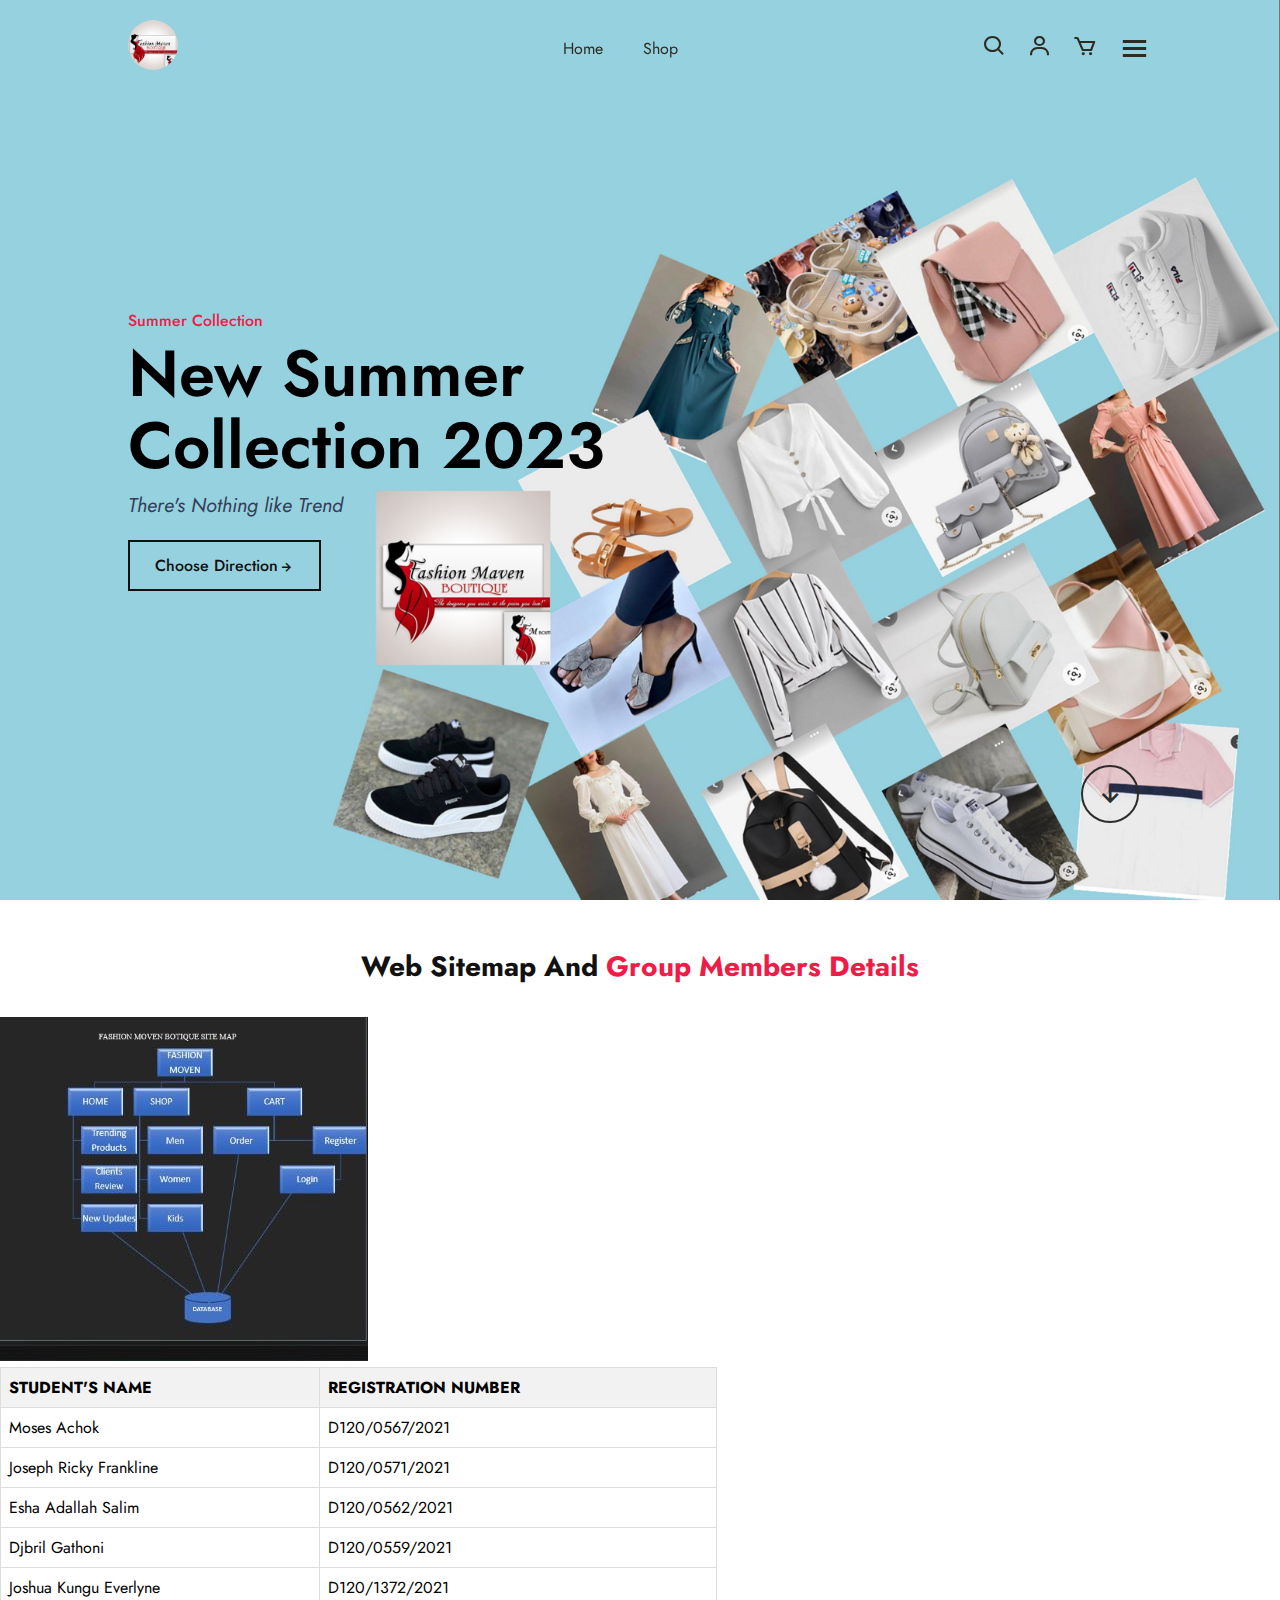
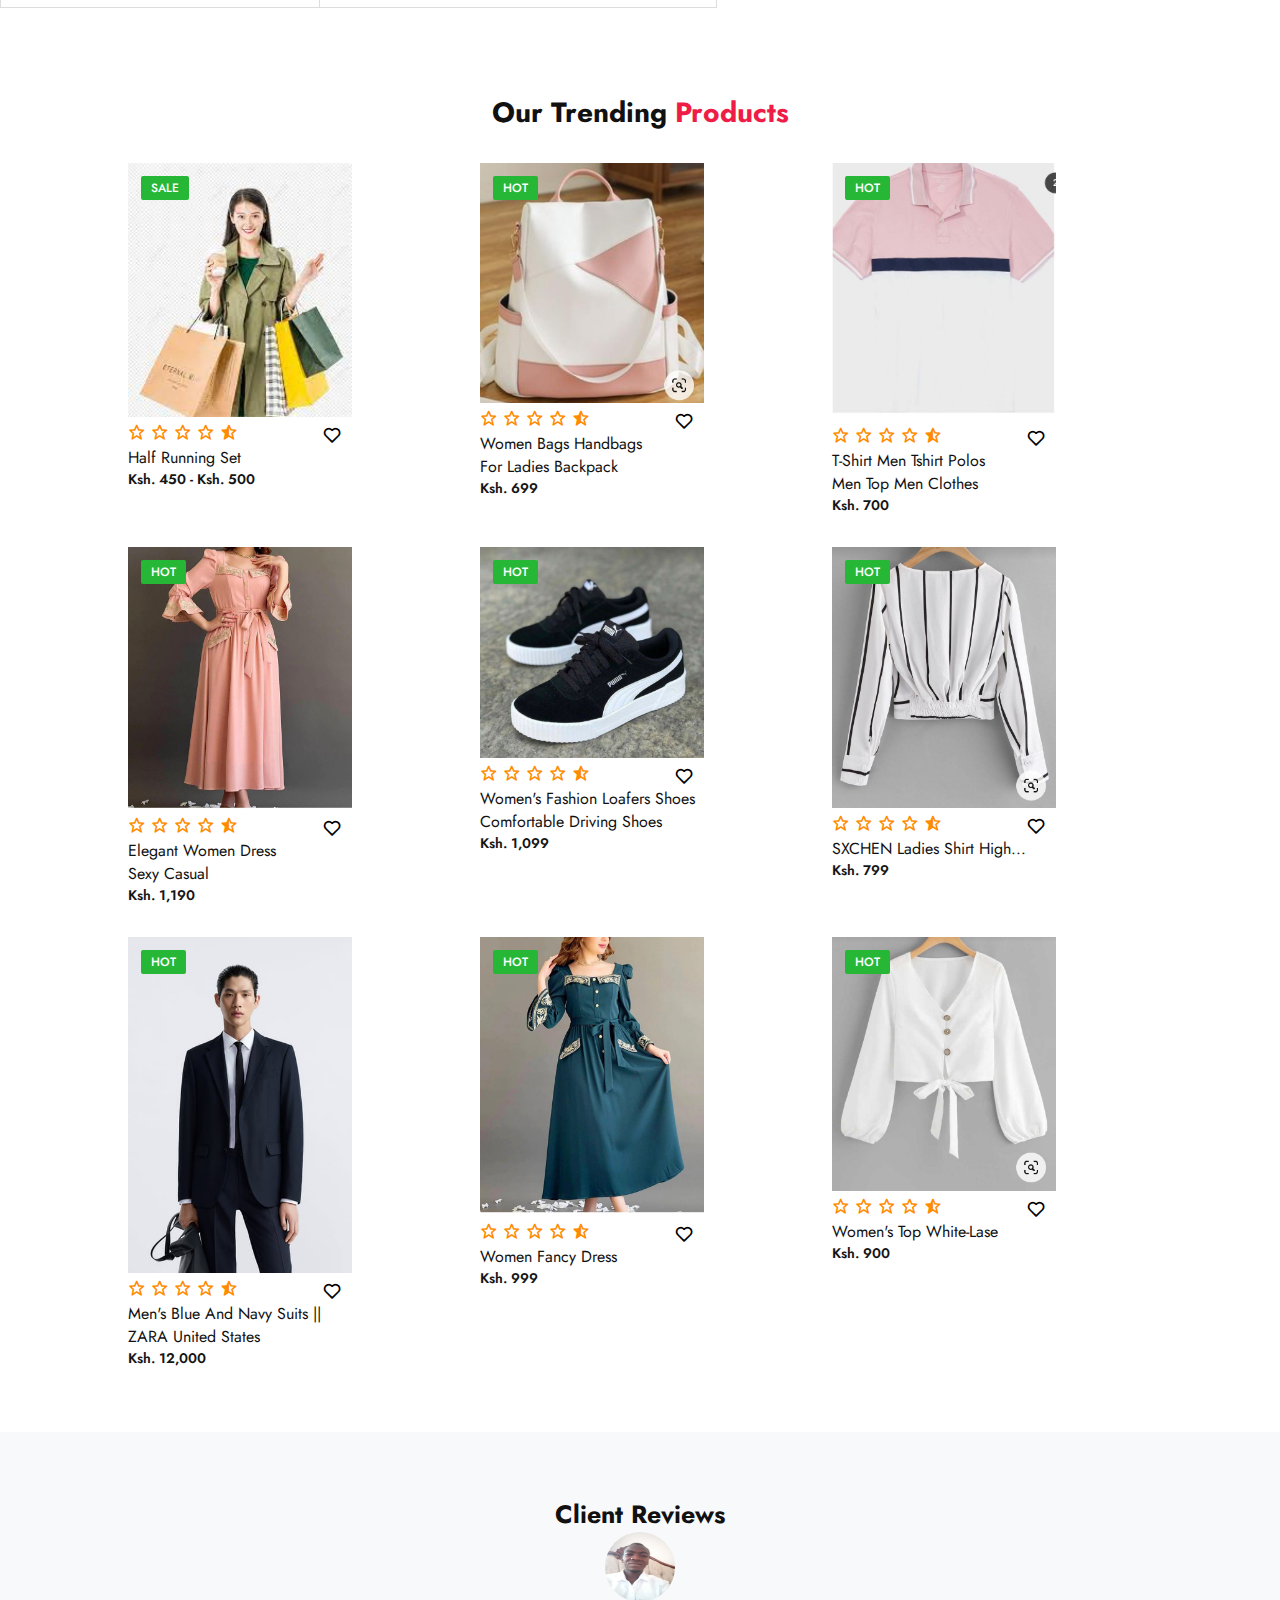
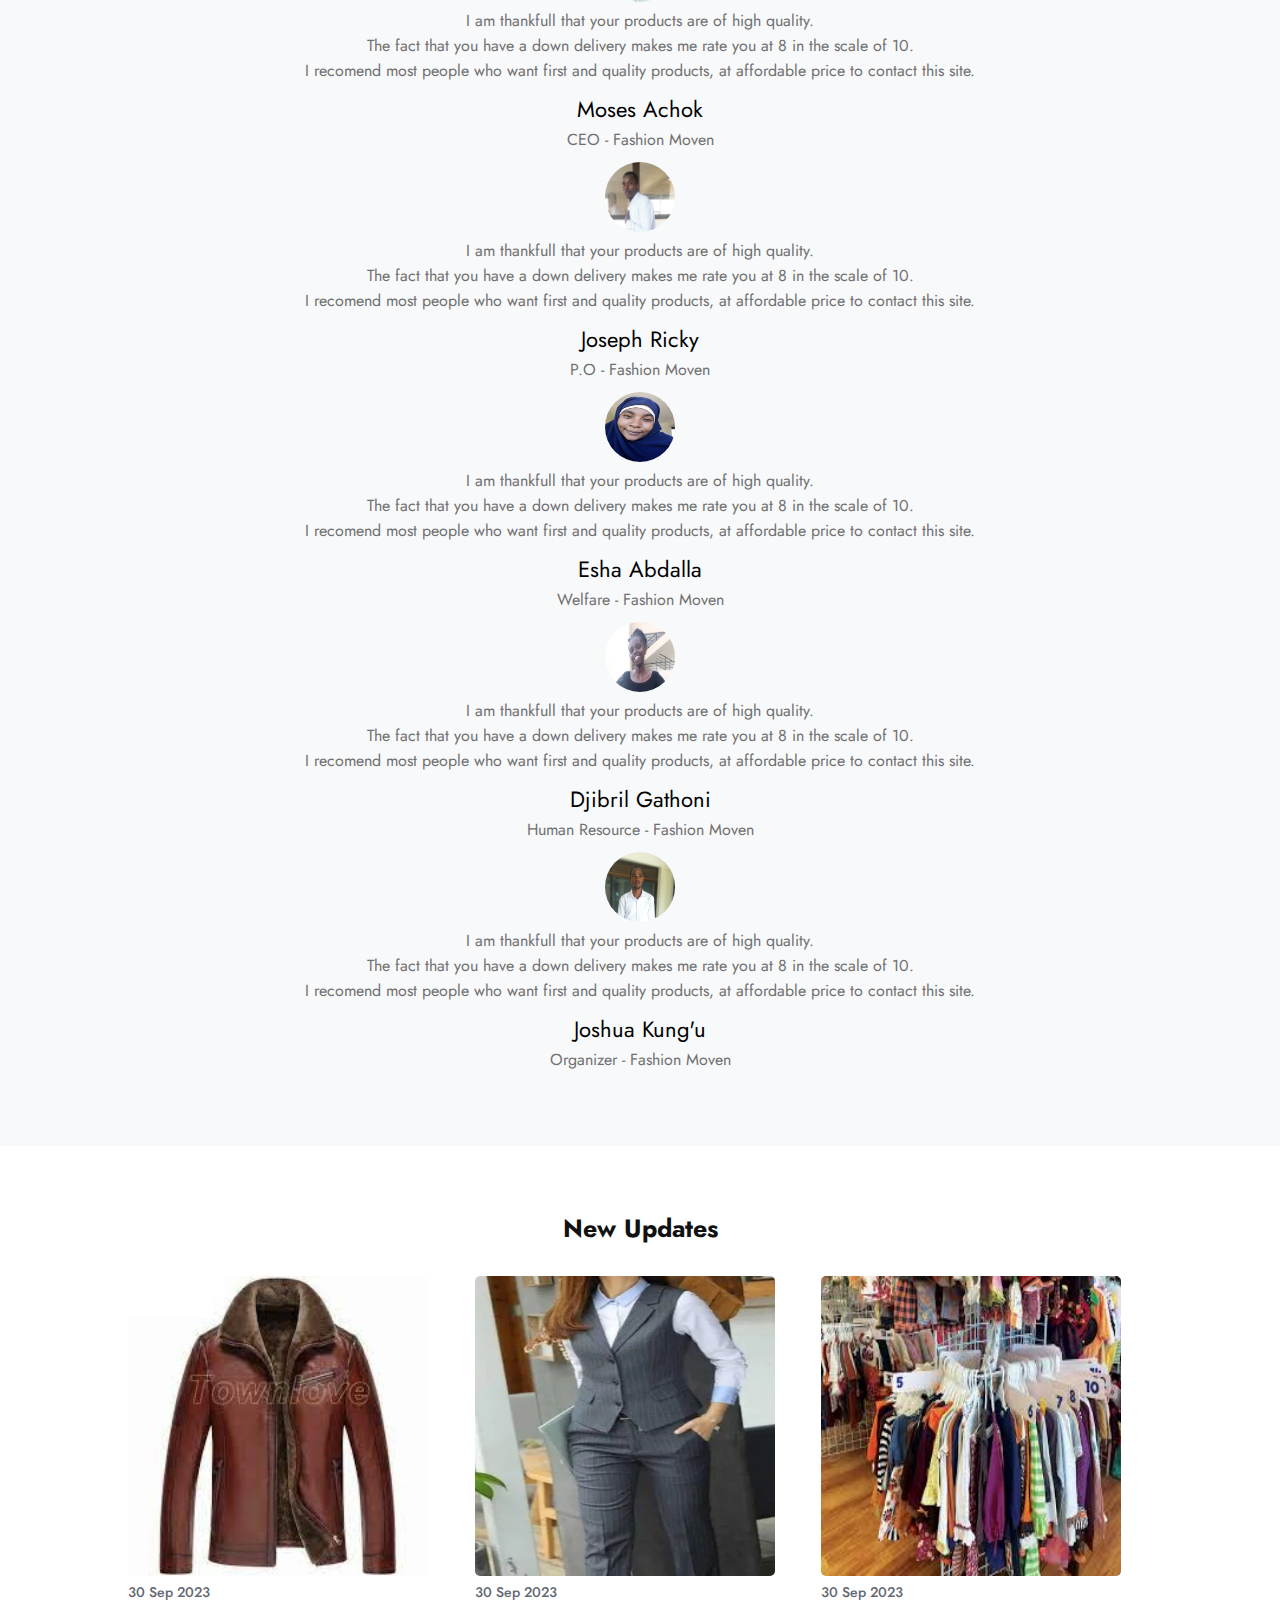
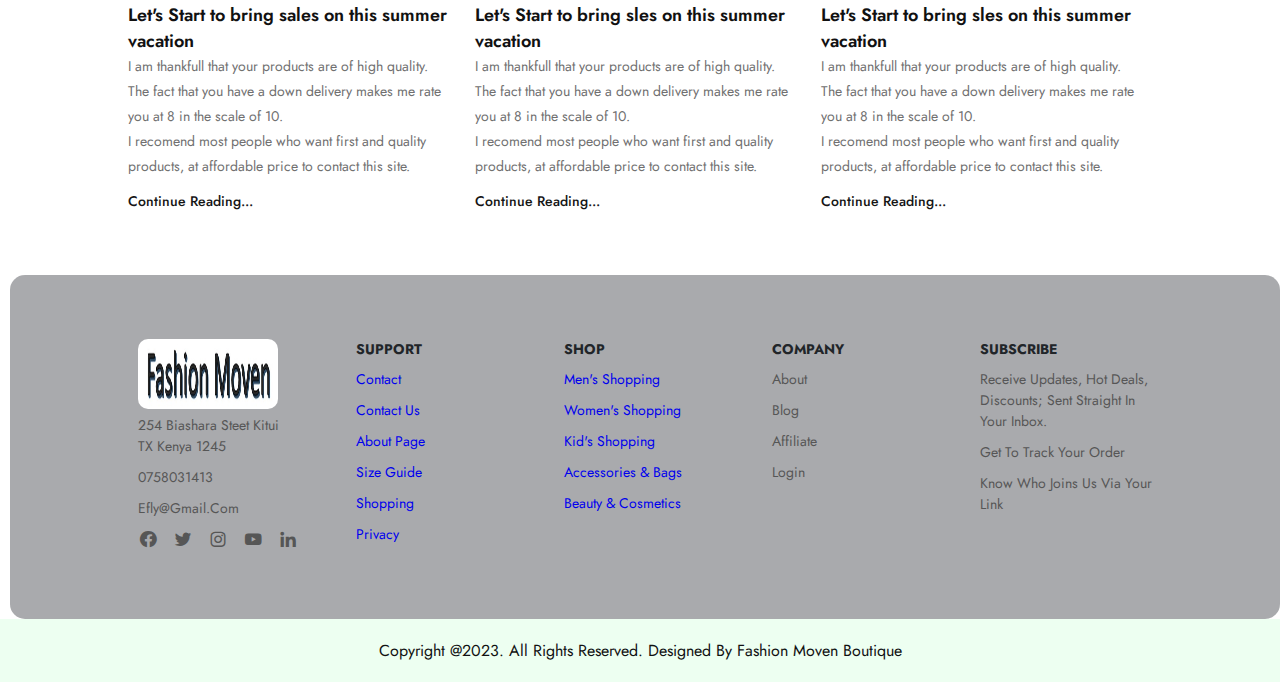
<file: index.html>
<!DOCTYPE html>
<html lang="en">
<head>
    <meta charset="UTF-8">
    <meta http-equiv="X-UA-Compatible" content="IE=edge">
    <meta name="viewport" content="width=device-width, initial-scale=1.0">
    <title>Fashion Moven</title>

    <!--CSS-link-->

    <link rel="stylesheet" href="all.css">

    <link rel="preconnect" href="https://fonts.googleapis.com">
<link rel="preconnect" href="https://fonts.gstatic.com" crossorigin>
<link href="https://fonts.googleapis.com/css2?family=Jost:wght@100;200;300;400;700&display=swap" rel="stylesheet">

<link rel="stylesheet" href="https://cdnjs.cloudflare.com/ajax/libs/font-awesome/6.4.2/css/all.min.css" 
integrity="sha512-z3gLpd7yknf1YoNbCzqRKc4qyor8gaKU1qmn+CShxbuBusANI9QpRohGBreCFkKxLhei6S9CQXFEbbKuqLg0DA==" crossorigin="anonymous" 
referrerpolicy="no-referrer" />

<link rel="stylesheet"
  href="https://unpkg.com/boxicons@latest/css/boxicons.min.css">

</head>
<body>
    
    <header>
        <a href="#" class="logo"><img src="logo/logo1.jpeg" alt="Fashion"</a>

        <ul class="navmenu">
            <li><a href="index.html">Home</a></li>
            <li><a href="shop.html">Shop</a></li>
        </ul>

        <div class="nav-icon">
            <a href="#"><i class='bx bx-search'></i></a>
            <a href="#"><i class='bx bx-user' ></i></a>
            <a href="#"><i class='bx bx-cart' ></i></a>
            
            <div class="bx bx-menu" id="menu-icon"></div>
        </div>

    </header>

    <section class="main-home">
        <div class="main-text">
            <h5>Summer Collection</h5>
            <h1>New Summer <br> Collection 2023</h1>
            <p>There's Nothing like Trend</p>

            <a href="shop.html" class="main-btn">Choose direction<i class='bx bx-right-arrow-alt' ></i></a>
        </div>

        <div class="down-arrow">
            <a href="#trending" class="down"><i class='bx bx-down-arrow-alt' ></i></a>
        </div>
    </section>

<!--Our details and sitemap-->
<br><br>

<div class="center-text">
    <h2> Web Sitemap and<span> Group Members Details</span></h2>
</div>


<div class="container">
    <img src="logo/sitemap.jpg"align="bottom">
    
    <table>
       
      <tr>
        <th>STUDENT'S NAME</th>
        
        <tH> REGISTRATION NUMBER</tH>
      </tr>
      <tr>
        <td>Moses Achok</td>
        <td>D120/0567/2021 </td>
      </tr>
      <tr>
        <td>Joseph Ricky Frankline</td>
        <td>D120/0571/2021</td>
      </tr>
      <tr>
        <td>Esha Adallah Salim</td>
        <td>D120/0562/2021</td>
      </tr>
      <tr>
        <td>Djbril Gathoni</td>
        <td>D120/0559/2021</td>
      </tr>
      <tr>
        <td>Joshua Kungu Everlyne</td>
        <td>D120/1372/2021</td>
      </tr>
    
    </table>
  </div>








    <!--trending product section-->

    <section class="ternding-products" id="trending">
        <div class="center-text">
            <h2> Our Trending <span> Products</span></h2>
        </div>

        <div class="products">

            <!--image 1-->

            <div class="row">
                <img src="logo/bg.jpeg" alt="">
                <div class="product-text">
                    <h5>Sale</h5>
                </div>

                <div class="heart-icon">
                    <i class="bx bx-heart"></i>
                </div>

                <div class="ratting">
                    <i class="bx bx-star"></i>
                    <i class="bx bx-star"></i>
                    <i class="bx bx-star"></i>
                    <i class="bx bx-star"></i>
                    <i class="bx bxs-star-half"></i>
                </div>

                <div class="price">
                    <h4>Half Running Set</h4>
                    <p>Ksh. 450  - Ksh. 500</p>
                </div>
            </div>
        
            <!--image 2-->

            <div class="row">
                <img src="logo/007.jpeg" alt="">
                <div class="product-text">
                    <h5>Hot</h5>
                </div>

                <div class="heart-icon">
                    <i class="bx bx-heart"></i>
                </div>

                <div class="ratting">
                    <i class="bx bx-star"></i>
                    <i class="bx bx-star"></i>
                    <i class="bx bx-star"></i>
                    <i class="bx bx-star"></i>
                    <i class="bx bxs-star-half"></i>
                </div>

                <div class="price">
                    <h4>Women Bags Handbags<br>For Ladies Backpack</h4>
                    <p>Ksh. 699</p>
                </div>
            </div>
        
        <!--image 3-->
        
            <div class="row">
                <img src="logo/009.jpeg" alt="">
                <div class="product-text">
                    <h5>Hot</h5>
                </div>

                <div class="heart-icon">
                    <i class="bx bx-heart"></i>
                </div>

                <div class="ratting">
                    <i class="bx bx-star"></i>
                    <i class="bx bx-star"></i>
                    <i class="bx bx-star"></i>
                    <i class="bx bx-star"></i>
                    <i class="bx bxs-star-half"></i>
                </div>

                <div class="price">
                    <h4>T-shirt Men tshirt Polos<br>Men Top Men Clothes</h4>
                    <p>Ksh. 700</p>
                </div>
            </div>
       
            <!--image 4-->

        
            <div class="row">
                <img src="logo/015.jpeg" alt="">
                <div class="product-text">
                    <h5>Hot</h5>
                </div>

                <div class="heart-icon">
                    <i class="bx bx-heart"></i>
                </div>

                <div class="ratting">
                    <i class="bx bx-star"></i>
                    <i class="bx bx-star"></i>
                    <i class="bx bx-star"></i>
                    <i class="bx bx-star"></i>
                    <i class="bx bxs-star-half"></i>
                </div>

                <div class="price">
                    <h4>Elegant Women Dress<br>Sexy Casual </h4>
                    <p>Ksh. 1,190</p>
                </div>
            </div>
       
            <!--image 5-->
        
            <div class="row">
                <img src="logo/002.jpeg" alt="">
                <div class="product-text">
                    <h5>Hot</h5>
                </div>

                <div class="heart-icon">
                    <i class="bx bx-heart"></i>
                </div>

                <div class="ratting">
                    <i class="bx bx-star"></i>
                    <i class="bx bx-star"></i>
                    <i class="bx bx-star"></i>
                    <i class="bx bx-star"></i>
                    <i class="bx bxs-star-half"></i>
                </div>

                <div class="price">
                    <h4>Women's fashion loafers shoes<br>Comfortable
                    driving shoes</h4>
                    <p>Ksh. 1,099</p>
                </div>
            </div>
        
            <!--image 6-->
        
            <div class="row">
                <img src="logo/016.jpeg" alt="">
                <div class="product-text">
                    <h5>Hot</h5>
                </div>

                <div class="heart-icon">
                    <i class="bx bx-heart"></i>
                </div>

                <div class="ratting">
                    <i class="bx bx-star"></i>
                    <i class="bx bx-star"></i>
                    <i class="bx bx-star"></i>
                    <i class="bx bx-star"></i>
                    <i class="bx bxs-star-half"></i>
                </div>

                <div class="price">
                    <h4>SXCHEN Ladies Shirt High...</h4>
                    <p>Ksh. 799</p>
                </div>
            </div>
        
            <!--image 7-->
        
            <div class="row">
                <img src="logo/suit.jpg" alt="">
                <div class="product-text">
                    <h5>Hot</h5>
                </div>

                <div class="heart-icon">
                    <i class="bx bx-heart"></i>
                </div>

                <div class="ratting">
                    <i class="bx bx-star"></i>
                    <i class="bx bx-star"></i>
                    <i class="bx bx-star"></i>
                    <i class="bx bx-star"></i>
                    <i class="bx bxs-star-half"></i>
                </div>

                <div class="price">
                    <h4>Men's Blue and Navy Suits ||<br>ZARA United States</h4>
                    <p>Ksh. 12,000</p>
                </div>
            </div>
        
            <!--image 8-->
        
            <div class="row">
                <img src="logo/014.jpeg" alt="">
                <div class="product-text">
                    <h5>Hot</h5>
                </div>

                <div class="heart-icon">
                    <i class="bx bx-heart"></i>
                </div>

                <div class="ratting">
                    <i class="bx bx-star"></i>
                    <i class="bx bx-star"></i>
                    <i class="bx bx-star"></i>
                    <i class="bx bx-star"></i>
                    <i class="bx bxs-star-half"></i>
                </div>

                <div class="price">
                    <h4>Women Fancy Dress</h4>
                    <p>Ksh. 999</p>
                </div>
            </div>
        
            <!--image 9-->
        
            <div class="row">
                <img src="logo/017.jpeg" alt="">
                <div class="product-text">
                    <h5>Hot</h5>
                </div>

                <div class="heart-icon">
                    <i class="bx bx-heart"></i>
                </div>

                <div class="ratting">
                    <i class="bx bx-star"></i>
                    <i class="bx bx-star"></i>
                    <i class="bx bx-star"></i>
                    <i class="bx bx-star"></i>
                    <i class="bx bxs-star-half"></i>
                </div>

                <div class="price">
                    <h4>Women's Top White-lase</h4>
                    <p>Ksh. 900</p>
                </div>
            </div>
        </div>

    </section>

    <!-- 1-Client-Review-Section-->

    <section class="client-reviews">
        <div class="reviews">
            <h3>Client Reviews</h3>
            <img src="logo/ceo.jpg" alt="">
            <p>I am thankfull that your products are of high quality. <br>The fact that you have a down
                delivery makes me rate you at 8 in the scale of 10. <br>I recomend most people who want first
                and quality products, at affordable price to contact this site.
            </p>

            <h2>Moses Achok</h2>
            <p>CEO - Fashion Moven</p>
        

    <!--2-Client-Review-Section-->

    
            <img src="logo/1.jpg" alt="">
            <p>I am thankfull that your products are of high quality. <br>The fact that you have a down
                delivery makes me rate you at 8 in the scale of 10. <br>I recomend most people who want first
                and quality products, at affordable price to contact this site.
            </p>

            <h2>Joseph Ricky</h2>
            <p>P.O - Fashion Moven</p>
        

    <!--3-Client-Review-Section-->

    
            <img src="logo/esha.jpeg" alt="">
            <p>I am thankfull that your products are of high quality. <br>The fact that you have a down
                delivery makes me rate you at 8 in the scale of 10. <br>I recomend most people who want first
                and quality products, at affordable price to contact this site.
            </p>

            <h2>Esha Abdalla</h2>
            <p>Welfare - Fashion Moven</p>
        

    <!--4-Client-Review-Section-->

    
            <img src="logo/3.jpg" alt="">
            <p>I am thankfull that your products are of high quality. <br>The fact that you have a down
                delivery makes me rate you at 8 in the scale of 10. <br>I recomend most people who want first
                and quality products, at affordable price to contact this site.
            </p>

            <h2>Djibril Gathoni</h2>
            <p>Human Resource - Fashion Moven</p>

<!--5-Client-Review-Section-->

            <img src="logo/4.jpg" alt="">
            <p>I am thankfull that your products are of high quality. <br>The fact that you have a down
                delivery makes me rate you at 8 in the scale of 10. <br>I recomend most people who want first
                and quality products, at affordable price to contact this site.
            </p>

            <h2>Joshua Kung'u</h2>
            <p>Organizer - Fashion Moven</p>
        </div>
    </section>

    

    
    <!--Update-News_section-->

    <section class="Update-news">
        <div class="update-center-text">
            <h2>New Updates</h2>
        </div>

        <div class="update-cart">
            <div class="cart">
                <img src="logo/018.jpeg" alt="">
                <h5>30 Sep 2023</h5>
                <h4>Let's Start to bring sales on this summer vacation</h4>
                <p>I am thankfull that your products are of high quality. <br>The fact that you have a down
                    delivery makes me rate you at 8 in the scale of 10. <br>I recomend most people who want first
                    and quality products, at affordable price to contact this site.
                </p>

                <h6>Continue Reading...</h6>
            </div>

            <div class="cart">
                <img src="logo/019.webp" alt="">
                <h5>30 Sep 2023</h5>
                <h4>Let's Start to bring sles on this summer vacation</h4>
                <p>I am thankfull that your products are of high quality. <br>The fact that you have a down
                    delivery makes me rate you at 8 in the scale of 10. <br>I recomend most people who want first
                    and quality products, at affordable price to contact this site.
                </p>

                <h6>Continue Reading...</h6>
            </div>
            <div class="cart">
                <img src="logo/020.jpeg" alt="">
                <h5>30 Sep 2023</h5>
                <h4>Let's Start to bring sles on this summer vacation</h4>
                <p>I am thankfull that your products are of high quality. <br>The fact that you have a down
                    delivery makes me rate you at 8 in the scale of 10. <br>I recomend most people who want first
                    and quality products, at affordable price to contact this site.
                </p>

                <h6>Continue Reading...</h6>
            </div>
        </div>
    </section>

    <!--contact section-->

    <section class="contact">
        <div class="contact-info">
            <div class="first-info">
                <img src="logo/logo2.jpg" alt="">

                <p>254 Biashara Steet Kitui<br>TX Kenya 1245</p>
                <p>0758031413</p>
                <p>efly@gmail.com</p>

                <div class="social-icon">
                    <a href="#"><i class='bx bxl-facebook-circle' ></i></a>
                    <a href="#"><i class='bx bxl-twitter' ></i></a>
                    <a href="#"><i class='bx bxl-instagram' ></i></a>
                    <a href="#"><i class='bx bxl-youtube' ></i></a>
                    <a href="#"><i class='bx bxl-linkedin' ></i></a>
                </div>
            </div>

            <div class="second-info">
                <h4>Support</h4>

                <p><a href="#men_clothes.html">Contact</a></p>
                <p><a href="#men_clothes.html">Contact us</a></p>
                <p><a href="#men_clothes.html">About page</a></p>
                <p><a href="#men_clothes.html">Size Guide</a></p>
                <p><a href="shop.html">Shopping</a></p>
                <p><a href="#men_clothes.html">Privacy</a></p>
            </div>

            <div class="third-info">
                <h4>Shop</h4>
                <p><a href="men.html">Men's  Shopping</a></p>
                <p> <a href="women.html">Women's Shopping</a></p>
                <p><a href="kids_collection.html">Kid's Shopping</a></p>
                <p><a href="#men_clothes.html">Accessories & Bags</a></p>
                <p><a href="#men_clothes.html">Beauty & Cosmetics</a></p>
            </div>

            <div class="fourt-info">
                <h4>Company</h4>
                <p>About</p>
                <p>Blog</p>
                <p>Affiliate</p>
                <p>Login</p>
            </div>

            <div class="five">
                <h4>Subscribe</h4>
                <p>Receive Updates, Hot Deals, Discounts; Sent straight in Your Inbox.</p>
                <p>Get to track your order</p>
                <p>Know who joins us via your link</p>
            </div>
        </div>
    </section>

    <div class="end-text">
        <p>Copyright @2023. All Rights Reserved. Designed by Fashion Moven Boutique</p>
    </div>


  


<script src="java.js"></script>
</body>
</html>
</file>
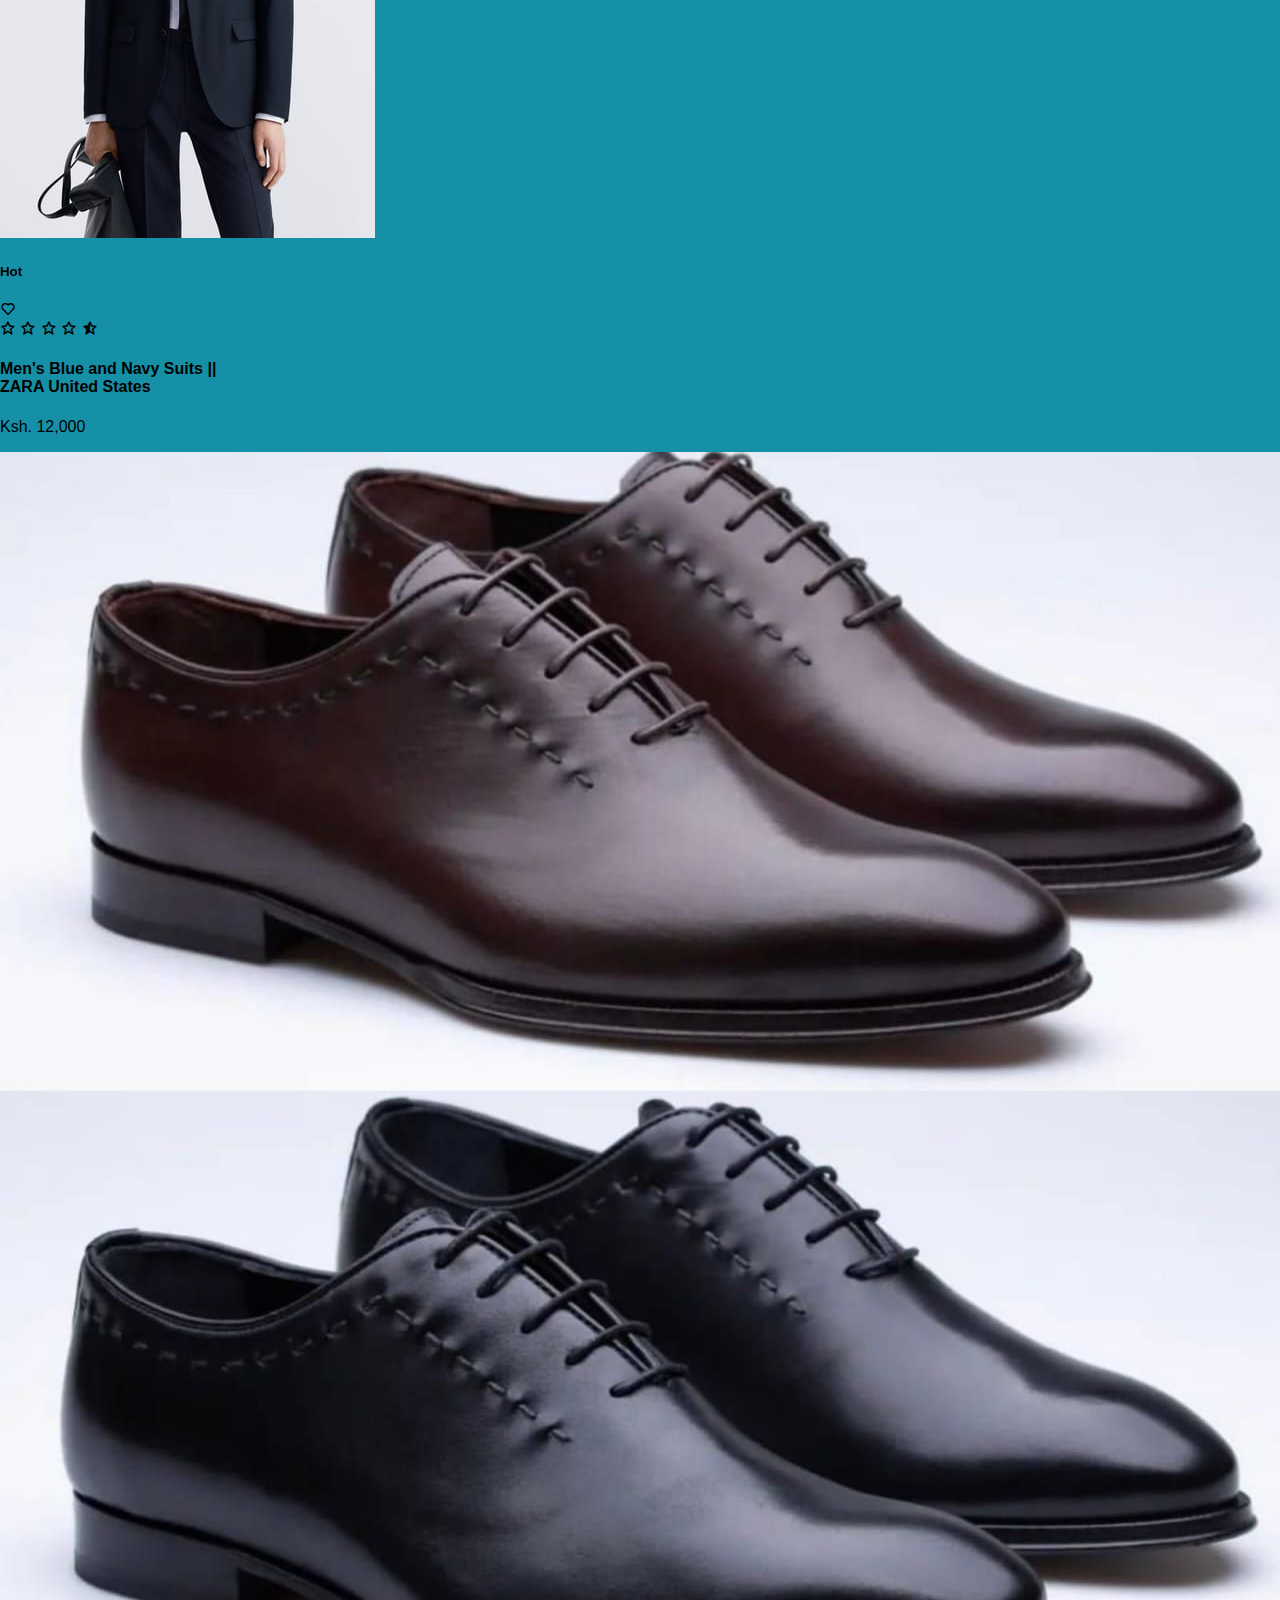
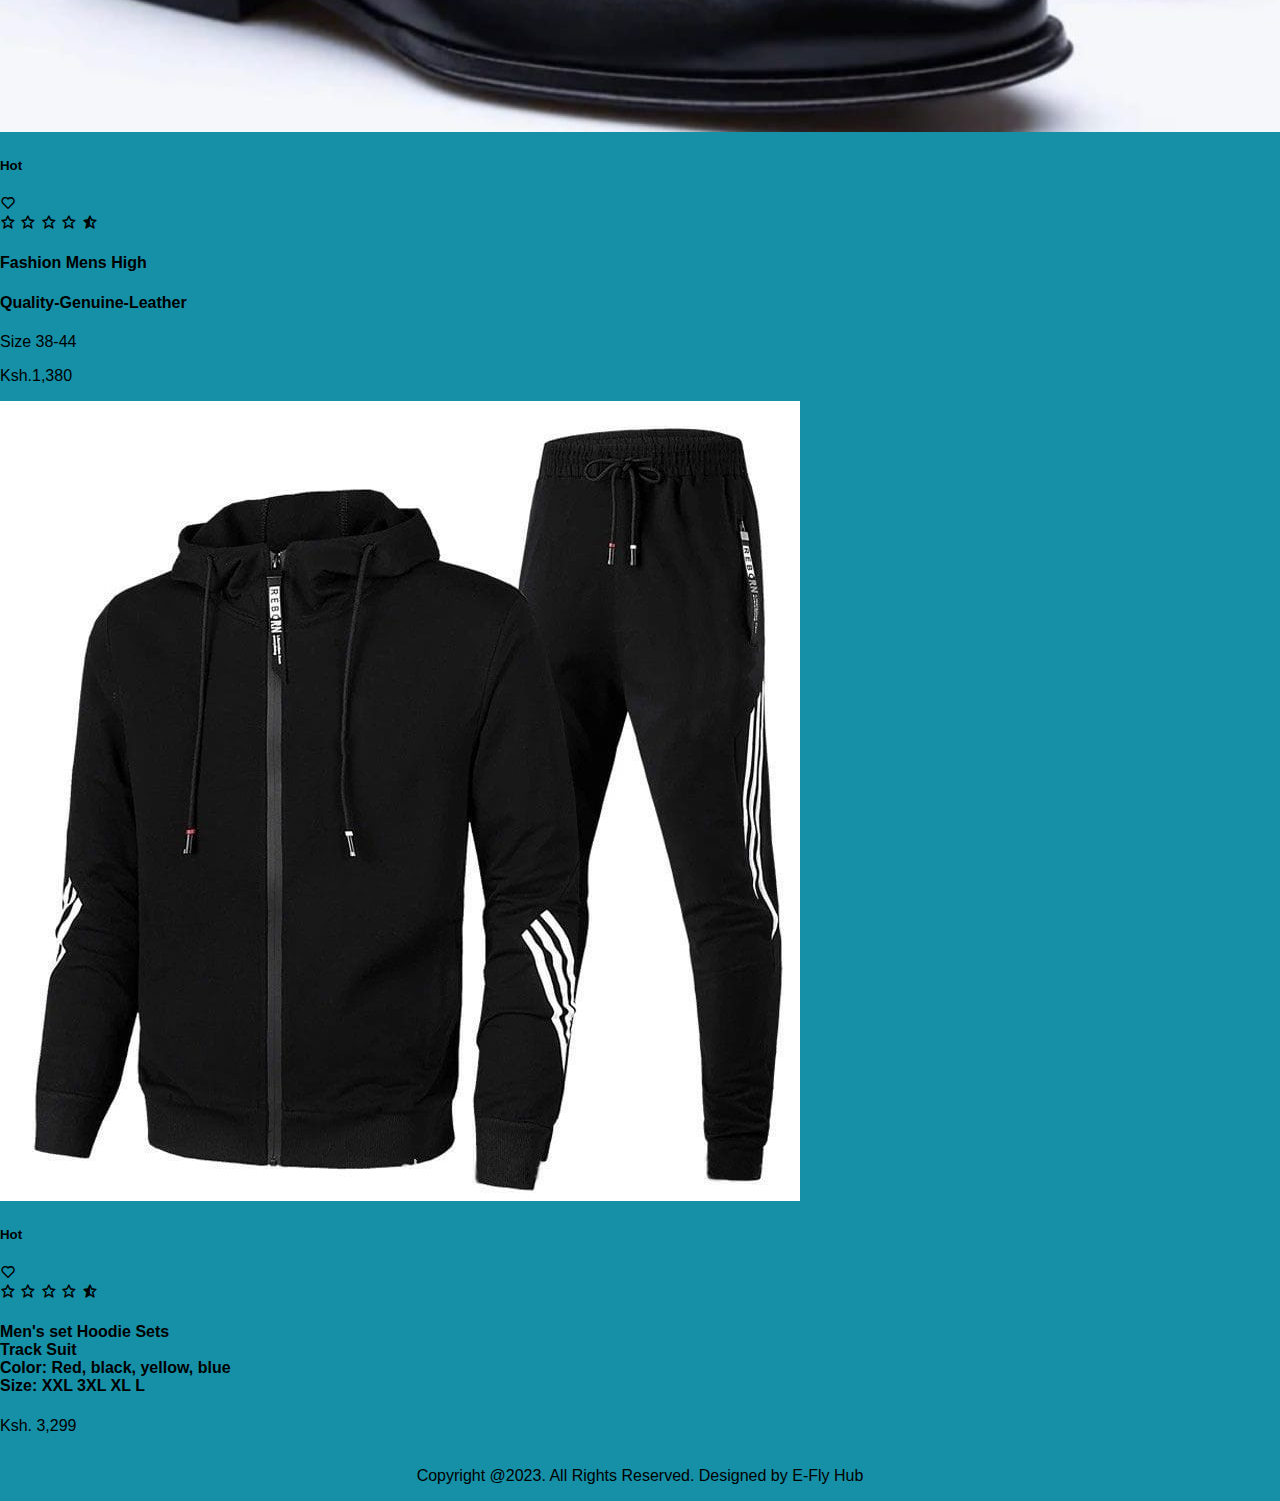
<file: men_clothes.html>
<!DOCTYPE html>
<html lang="en">
<head>
    <meta charset="UTF-8">
    <meta http-equiv="X-UA-Compatible" content="IE=edge">
    <meta name="viewport" content="width=device-width, initial-scale=1.0">
    <title>Fashion Moven</title>

    <!--CSS-link-->

    <link rel="stylesheet" href="style.css">

    <link rel="preconnect" href="https://fonts.googleapis.com">
<link rel="preconnect" href="https://fonts.gstatic.com" crossorigin>
<link href="https://fonts.googleapis.com/css2?family=Jost:wght@100;200;300;400;700&display=swap" rel="stylesheet">

<link rel="stylesheet" href="https://cdnjs.cloudflare.com/ajax/libs/font-awesome/6.4.2/css/all.min.css" 
integrity="sha512-z3gLpd7yknf1YoNbCzqRKc4qyor8gaKU1qmn+CShxbuBusANI9QpRohGBreCFkKxLhei6S9CQXFEbbKuqLg0DA==" crossorigin="anonymous" 
referrerpolicy="no-referrer" />

<link rel="stylesheet"
  href="https://unpkg.com/boxicons@latest/css/boxicons.min.css">

</head>
<body>
    
    <header>
        <a href="#" class="logo"><img src="logo/logo1.jpeg" alt="Fashion"</a>

        <ul class="navmenu">
            <li><a href="index.html">Home</a></li>
            <li><a href="shoes.html"> Men Shoes</a></li>
            
        </ul>

        <div class="nav-icon">
            <a href="#"><i class='bx bx-search'></i></a>
            <a href="#"><i class='bx bx-user' ></i></a>
            <a href="#"><i class='bx bx-cart' ></i></a>
            
            <div class="bx bx-menu" id="menu-icon"></div>
        </div>

    </header>

    <section class="main-home">
        <div class="main-text">
            <h5>Summer Collection</h5>
            <h1>New Summer <br> Collection 2023</h1>
            <p>There's Nothing like Trend</p>

            <a href="#" class="main-btn">Shop Now <i class='bx bx-right-arrow-alt' ></i></a>
        </div>

        <div class="down-arrow">
            <a href="#trending" class="down"><i class='bx bx-down-arrow-alt' ></i></a>
        </div>
    </section>

    

<br><br><br>
    <!--trending product section-->

    <section class="ternding-products" id="trending">
        <div class="center-text">
          <br><br>
            <h2 style="margin-bottom: 17px;"> Hot Collections; <span> Display</span></h2>
        </div>

        <div class="products">

        
            <div class="row">
                <img src="logo/009.jpeg" alt="">
                <div class="product-text">
                    <h5>Hot</h5>
                </div>

                <div class="heart-icon">
                    <i class="bx bx-heart"></i>
                </div>

                <div class="ratting">
                    <i class="bx bx-star"></i>
                    <i class="bx bx-star"></i>
                    <i class="bx bx-star"></i>
                    <i class="bx bx-star"></i>
                    <i class="bx bxs-star-half"></i>
                </div>

                <div class="price">
                    <h4>T-shirt Men Polos<br>Medium Size</h4>
                    <p>Ksh. 1209</p>
                </div>
            </div>
       
       
        
            <!--image 7-->
        
            <div class="row">
                <img src="logo/suit.jpg" alt="">
                <div class="product-text">
                    <h5>Hot</h5>
                </div>

                <div class="heart-icon">
                    <i class="bx bx-heart"></i>
                </div>

                <div class="ratting">
                    <i class="bx bx-star"></i>
                    <i class="bx bx-star"></i>
                    <i class="bx bx-star"></i>
                    <i class="bx bx-star"></i>
                    <i class="bx bxs-star-half"></i>
                </div>

                <div class="price">
                    <h4>Men's Blue and Navy Suits ||<br>ZARA United States</h4>
                    <p>Ksh. 12,000</p>
                </div>
            </div>
        
            <!--image 8-->
        
            <div class="row">
                <img src="Shoes/1 (58).jpg" alt="">
                <div class="product-text">
                    <h5>Hot</h5>
                </div>

                <div class="heart-icon">
                    <i class="bx bx-heart"></i>
                </div>

                <div class="ratting">
                    <i class="bx bx-star"></i>
                    <i class="bx bx-star"></i>
                    <i class="bx bx-star"></i>
                    <i class="bx bx-star"></i>
                    <i class="bx bxs-star-half"></i>
                </div>

                <div class="price">
                    <h4>Fashion Mens High</h4>
                    <h4>Quality-Genuine-Leather</h4>
                    <p>Size 38-44</p>
                    <p>Ksh.1,380</p>
                </div>
            </div>
        
         

            <div class="row">
                <img src="Sweat pant and hoddies/3 (1).jpg" alt="">
                <div class="product-text">
                    <h5>Hot</h5>
                </div>

                <div class="heart-icon">
                    <i class="bx bx-heart"></i>
                </div>

                <div class="ratting">
                    <i class="bx bx-star"></i>
                    <i class="bx bx-star"></i>
                    <i class="bx bx-star"></i>
                    <i class="bx bx-star"></i>
                    <i class="bx bxs-star-half"></i>
                </div>

                <div class="price">
                    <h4>Men's set Hoodie Sets<br>Track Suit<br>
                    Color: Red, black, yellow, blue<br>
                Size: XXL 3XL XL L</h4>
                    <p>Ksh. 3,299</p>
                </div>
            </div>
        
    
        </div>

    </section>

   

    <div class="end-text">
        <p>Copyright @2023. All Rights Reserved. Designed by E-Fly Hub</p>
    </div>

<script src="java.js"></script>
</body>
</html>
</file>
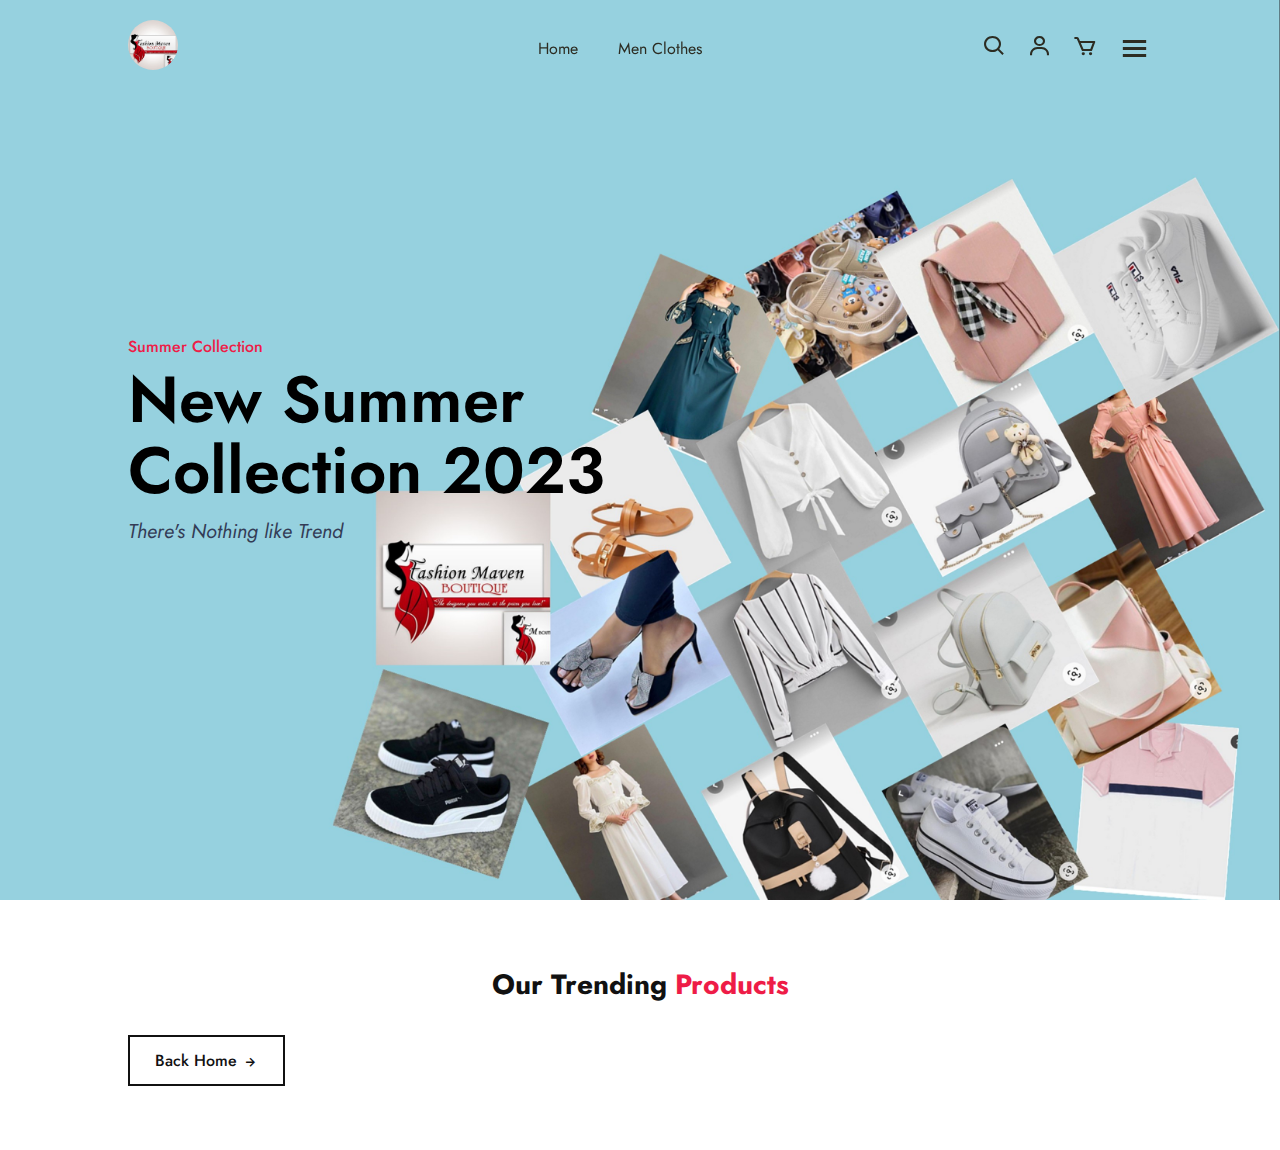
<file: products.html>
<!DOCTYPE html>
<html lang="en">
<head>
    <meta charset="UTF-8">
    <meta http-equiv="X-UA-Compatible" content="IE=edge">
    <meta name="viewport" content="width=device-width, initial-scale=1.0">
    <title>Order Products</title>

    <!--CSS-link-->

    <link rel="stylesheet" href="all.css">

    <link rel="preconnect" href="https://fonts.googleapis.com">
<link rel="preconnect" href="https://fonts.gstatic.com" crossorigin>
<link href="https://fonts.googleapis.com/css2?family=Jost:wght@100;200;300;400;700&display=swap" rel="stylesheet">

<link rel="stylesheet" href="https://cdnjs.cloudflare.com/ajax/libs/font-awesome/6.4.2/css/all.min.css" 
integrity="sha512-z3gLpd7yknf1YoNbCzqRKc4qyor8gaKU1qmn+CShxbuBusANI9QpRohGBreCFkKxLhei6S9CQXFEbbKuqLg0DA==" crossorigin="anonymous" 
referrerpolicy="no-referrer" />

<link rel="stylesheet"
  href="https://unpkg.com/boxicons@latest/css/boxicons.min.css">

</head>
<body>
    
    <header>
        <a href="#" class="logo"><img src="logo/logo1.jpeg" alt="Fashion"</a>

        <ul class="navmenu">
            <li><a href="index.html">Home</a></li>
            <li><a href="men_clothes.html"> Men Clothes</a></li>
            
        </ul>

        <div class="nav-icon">
            <a href="#"><i class='bx bx-search'></i></a>
            <a href="#"><i class='bx bx-user' ></i></a>
            <a href="#"><i class='bx bx-cart' ></i></a>
            
            <div class="bx bx-menu" id="menu-icon"></div>
        </div>

    </header>
    <section class="main-home">
        <div class="main-text">
            <h5>Summer Collection</h5>
            <h1>New Summer <br> Collection 2023</h1>
            <p>There's Nothing like Trend</p>

            
        </div>

        
    </section>

    <!--trending product section-->

    <section class="ternding-products" id="trending">
        <div class="center-text">
            <h2> Our Trending <span> Products</span></h2>
        </div>


        <a href="index.html" class="main-btn">Back Home <i class='bx bx-right-arrow-alt' ></i></a>
<script src="java.js"></script>
</body>
</html>
</file>
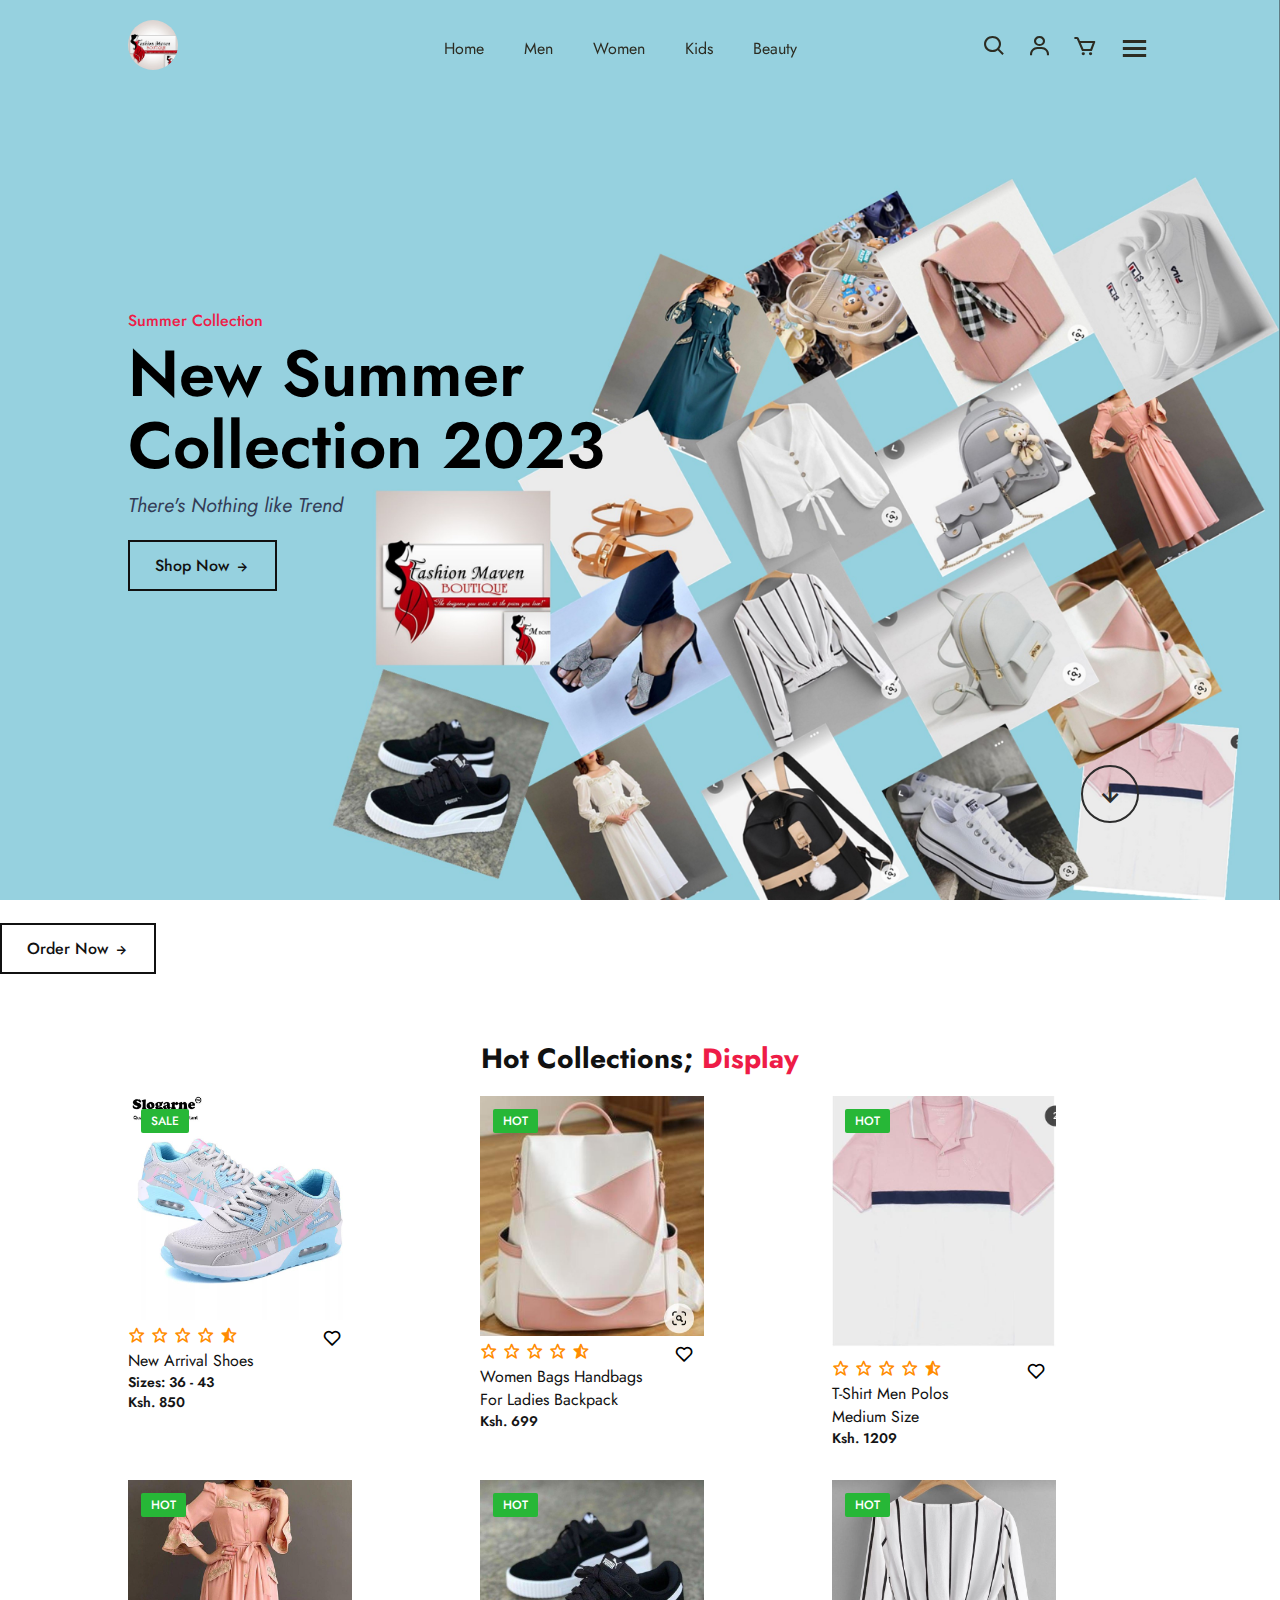
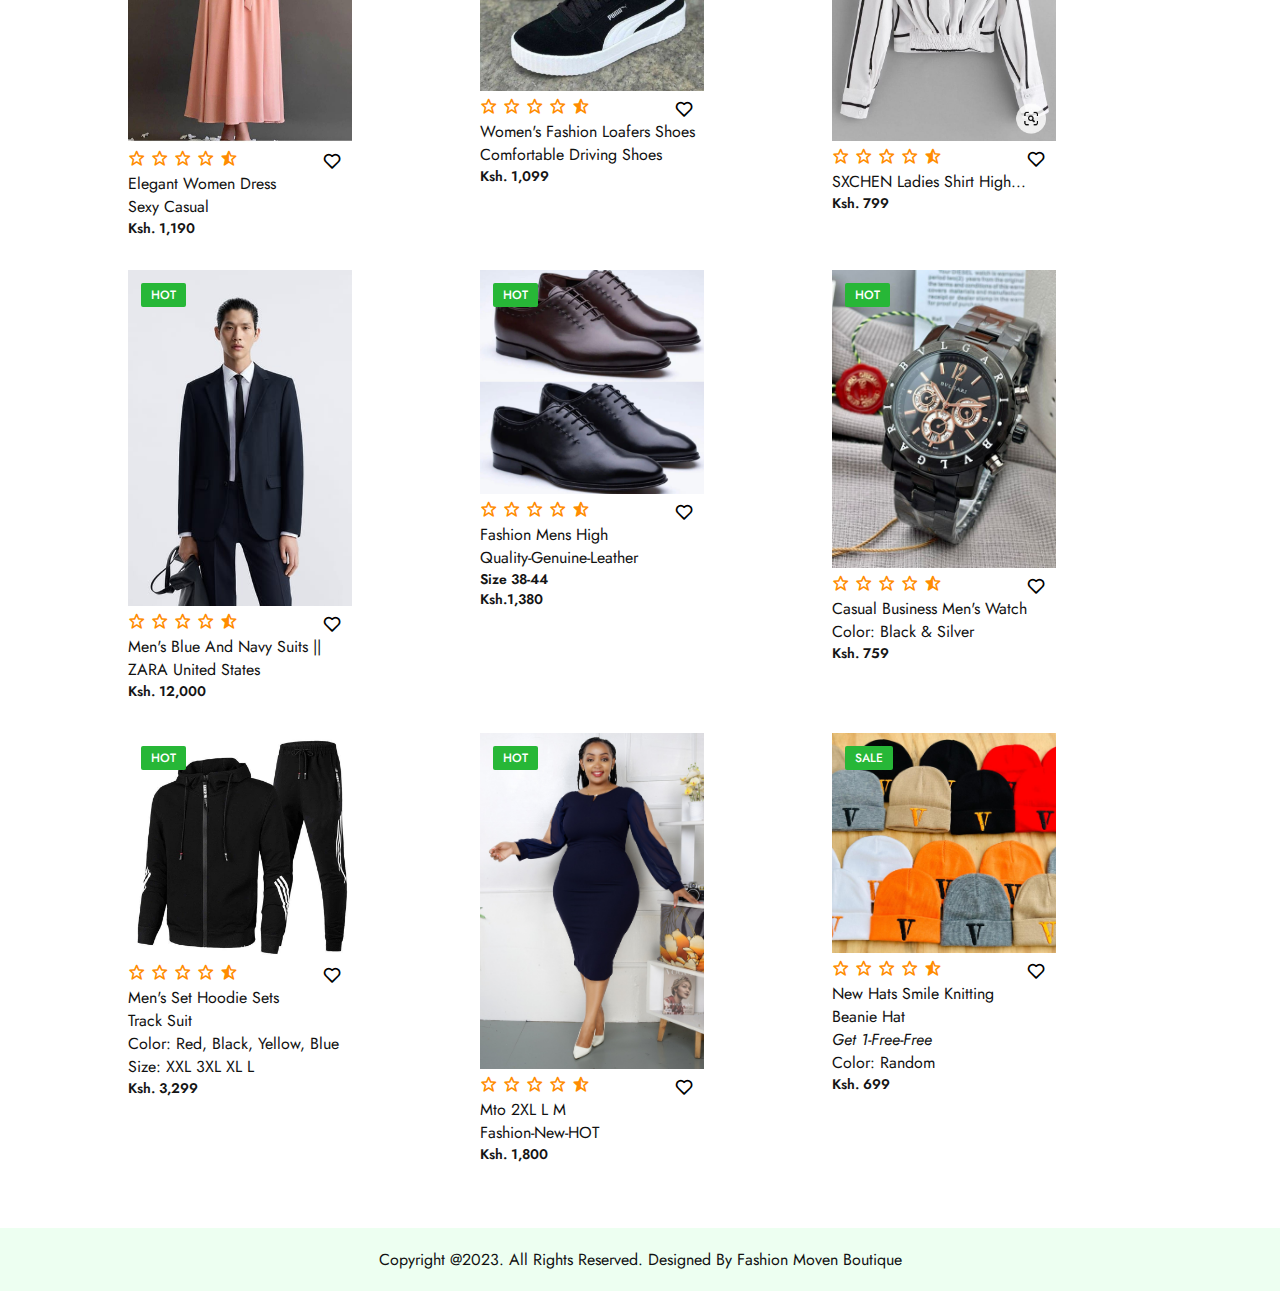
<file: shop.html>
<!DOCTYPE html>
<html lang="en">
<head>
    <meta charset="UTF-8">
    <meta http-equiv="X-UA-Compatible" content="IE=edge">
    <meta name="viewport" content="width=device-width, initial-scale=1.0">
    <title>Shop with Fashion Moven</title>

    <!--CSS-link-->

    <link rel="stylesheet" href="all.css">

    <link rel="preconnect" href="https://fonts.googleapis.com">
<link rel="preconnect" href="https://fonts.gstatic.com" crossorigin>
<link href="https://fonts.googleapis.com/css2?family=Jost:wght@100;200;300;400;700&display=swap" rel="stylesheet">

<link rel="stylesheet" href="https://cdnjs.cloudflare.com/ajax/libs/font-awesome/6.4.2/css/all.min.css" 
integrity="sha512-z3gLpd7yknf1YoNbCzqRKc4qyor8gaKU1qmn+CShxbuBusANI9QpRohGBreCFkKxLhei6S9CQXFEbbKuqLg0DA==" crossorigin="anonymous" 
referrerpolicy="no-referrer" />

<link rel="stylesheet"
  href="https://unpkg.com/boxicons@latest/css/boxicons.min.css">

</head>
<body>
    
    <header>
        <a href="#" class="logo"><img src="logo/logo1.jpeg" alt="Fashion"</a>

        <ul class="navmenu">
            <li><a href="index.html">Home</a></li>
            <li><a href="men.html">Men</a></li>
            <li><a href="women.html">Women</a></li>
            <li><a href="kids_collection.html">Kids</a></li>
	    <li><a href="beuty.html">Beauty</a></li>
            
            
        </ul>

        <div class="nav-icon">
            <a href="#"><i class='bx bx-search'></i></a>
            <a href="#"><i class='bx bx-user' ></i></a>
            <a href="#"><i class='bx bx-cart' ></i></a>
            
            <div class="bx bx-menu" id="menu-icon"></div>
        </div>

    </header>
    <section class="main-home">
        <div class="main-text">
            <h5>Summer Collection</h5>
            <h1>New Summer <br> Collection 2023</h1>
            <p>There's Nothing like Trend</p>

            <a href="#" class="main-btn">Shop Now <i class='bx bx-right-arrow-alt' ></i></a>
        </div>

        <div class="down-arrow">
            <a href="#trending" class="down"><i class='bx bx-down-arrow-alt' ></i></a>
        </div>
    </section>

<br>


<a href="products.html" class="main-btn">Order Now <i class='bx bx-right-arrow-alt' ></i></a>
    <!--trending product section-->

    <section class="ternding-products" id="trending">
        <div class="center-text">
            <h2 style="margin-bottom: 17px;"> Hot Collections; <span> Display</span></h2>
            
        </div>

        <div class="products">

            <!--image 1-->

            <div class="row">
                <img src="Shoes/1 (2).jpg" alt="">
                <div class="product-text">
                    <h5>Sale</h5>
                </div>

                <div class="heart-icon">
                    <i class="bx bx-heart"></i>
                </div>

                <div class="ratting">
                    <i class="bx bx-star"></i>
                    <i class="bx bx-star"></i>
                    <i class="bx bx-star"></i>
                    <i class="bx bx-star"></i>
                    <i class="bx bxs-star-half"></i>
                </div>

                <div class="price">
                    <h4>New Arrival Shoes</h4>
                    <p>Sizes: 36 - 43</p>
                    <p>Ksh. 850</p>
                </div>
            </div>
        
            <!--image 2-->

            <div class="row">
                <img src="logo/007.jpeg" alt="">
                <div class="product-text">
                    <h5>Hot</h5>
                </div>

                <div class="heart-icon">
                    <i class="bx bx-heart"></i>
                </div>

                <div class="ratting">
                    <i class="bx bx-star"></i>
                    <i class="bx bx-star"></i>
                    <i class="bx bx-star"></i>
                    <i class="bx bx-star"></i>
                    <i class="bx bxs-star-half"></i>
                </div>

                <div class="price">
                    <h4>Women Bags Handbags<br>For Ladies Backpack</h4>
                    <p>Ksh. 699</p>
                </div>
            </div>
        
        <!--image 3-->
        
            <div class="row">
                <img src="logo/009.jpeg" alt="">
                <div class="product-text">
                    <h5>Hot</h5>
                </div>

                <div class="heart-icon">
                    <i class="bx bx-heart"></i>
                </div>

                <div class="ratting">
                    <i class="bx bx-star"></i>
                    <i class="bx bx-star"></i>
                    <i class="bx bx-star"></i>
                    <i class="bx bx-star"></i>
                    <i class="bx bxs-star-half"></i>
                </div>

                <div class="price">
                    <h4>T-shirt Men Polos<br>Medium Size</h4>
                    <p>Ksh. 1209</p>
                </div>
            </div>
       
            <!--image 4-->

        
            <div class="row">
                <img src="logo/015.jpeg" alt="">
                <div class="product-text">
                    <h5>Hot</h5>
                </div>

                <div class="heart-icon">
                    <i class="bx bx-heart"></i>
                </div>

                <div class="ratting">
                    <i class="bx bx-star"></i>
                    <i class="bx bx-star"></i>
                    <i class="bx bx-star"></i>
                    <i class="bx bx-star"></i>
                    <i class="bx bxs-star-half"></i>
                </div>

                <div class="price">
                    <h4>Elegant Women Dress<br>Sexy Casual </h4>
                    <p>Ksh. 1,190</p>
                </div>
            </div>
       
            <!--image 5-->
        
            <div class="row">
                <img src="logo/002.jpeg" alt="">
                <div class="product-text">
                    <h5>Hot</h5>
                </div>

                <div class="heart-icon">
                    <i class="bx bx-heart"></i>
                </div>

                <div class="ratting">
                    <i class="bx bx-star"></i>
                    <i class="bx bx-star"></i>
                    <i class="bx bx-star"></i>
                    <i class="bx bx-star"></i>
                    <i class="bx bxs-star-half"></i>
                </div>

                <div class="price">
                    <h4>Women's fashion loafers shoes<br>Comfortable
                    driving shoes</h4>
                    <p>Ksh. 1,099</p>
                </div>
            </div>
        
            <!--image 6-->
        
            <div class="row">
                <img src="logo/016.jpeg" alt="">
                <div class="product-text">
                    <h5>Hot</h5>
                </div>

                <div class="heart-icon">
                    <i class="bx bx-heart"></i>
                </div>

                <div class="ratting">
                    <i class="bx bx-star"></i>
                    <i class="bx bx-star"></i>
                    <i class="bx bx-star"></i>
                    <i class="bx bx-star"></i>
                    <i class="bx bxs-star-half"></i>
                </div>

                <div class="price">
                    <h4>SXCHEN Ladies Shirt High...</h4>
                    <p>Ksh. 799</p>
                </div>
            </div>
        
            <!--image 7-->
        
            <div class="row">
                <img src="logo/suit.jpg" alt="">
                <div class="product-text">
                    <h5>Hot</h5>
                </div>

                <div class="heart-icon">
                    <i class="bx bx-heart"></i>
                </div>

                <div class="ratting">
                    <i class="bx bx-star"></i>
                    <i class="bx bx-star"></i>
                    <i class="bx bx-star"></i>
                    <i class="bx bx-star"></i>
                    <i class="bx bxs-star-half"></i>
                </div>

                <div class="price">
                    <h4>Men's Blue and Navy Suits ||<br>ZARA United States</h4>
                    <p>Ksh. 12,000</p>
                </div>
            </div>
        
            <!--image 8-->
        
            <div class="row">
                <img src="Shoes/1 (58).jpg" alt="">
                <div class="product-text">
                    <h5>Hot</h5>
                </div>

                <div class="heart-icon">
                    <i class="bx bx-heart"></i>
                </div>

                <div class="ratting">
                    <i class="bx bx-star"></i>
                    <i class="bx bx-star"></i>
                    <i class="bx bx-star"></i>
                    <i class="bx bx-star"></i>
                    <i class="bx bxs-star-half"></i>
                </div>

                <div class="price">
                    <h4>Fashion Mens High</h4>
                    <h4>Quality-Genuine-Leather</h4>
                    <p>Size 38-44</p>
                    <p>Ksh.1,380</p>
                </div>
            </div>
        
            <!--image 9-->
        
            <div class="row">
                <img src="Shoes/1 (62).jpg" alt="">
                <div class="product-text">
                    <h5>Hot</h5>
                </div>

                <div class="heart-icon">
                    <i class="bx bx-heart"></i>
                </div>

                <div class="ratting">
                    <i class="bx bx-star"></i>
                    <i class="bx bx-star"></i>
                    <i class="bx bx-star"></i>
                    <i class="bx bx-star"></i>
                    <i class="bx bxs-star-half"></i>
                </div>

                <div class="price">
                    <h4>Casual Business Men's Watch</h4>
                    <h4>Color: Black & Silver</h4>
                    <p>Ksh. 759</p>
                </div>
            </div>

            <div class="row">
                <img src="Sweat pant and hoddies/3 (1).jpg" alt="">
                <div class="product-text">
                    <h5>Hot</h5>
                </div>

                <div class="heart-icon">
                    <i class="bx bx-heart"></i>
                </div>

                <div class="ratting">
                    <i class="bx bx-star"></i>
                    <i class="bx bx-star"></i>
                    <i class="bx bx-star"></i>
                    <i class="bx bx-star"></i>
                    <i class="bx bxs-star-half"></i>
                </div>

                <div class="price">
                    <h4>Men's set Hoodie Sets<br>Track Suit<br>
                    Color: Red, black, yellow, blue<br>
                Size: XXL 3XL XL L</h4>
                    <p>Ksh. 3,299</p>
                </div>
            </div>
        
        <!--image 3-->
        <div class="row">
            <img src="Women clothes/4 (72).jpg" alt="">
            <div class="product-text">
                <h5>Hot</h5>
            </div>

            <div class="heart-icon">
                <i class="bx bx-heart"></i>
            </div>

            <div class="ratting">
                <i class="bx bx-star"></i>
                <i class="bx bx-star"></i>
                <i class="bx bx-star"></i>
                <i class="bx bx-star"></i>
                <i class="bx bxs-star-half"></i>
            </div>

            <div class="price">
                <h4>Mto 2XL L M <br> Fashion-new-HOT</h4>
                <p>Ksh. 1,800</p>
            </div>
        </div>
    
    <!--image 3-->
    <div class="row">
        <img src="Women clothes/4 (47).jpg" alt="">
        <div class="product-text">
            <h5>Sale</h5>
        </div>

        <div class="heart-icon">
            <i class="bx bx-heart"></i>
        </div>

        <div class="ratting">
            <i class="bx bx-star"></i>
            <i class="bx bx-star"></i>
            <i class="bx bx-star"></i>
            <i class="bx bx-star"></i>
            <i class="bx bxs-star-half"></i>
        </div>

        <div class="price">
            <h4>New Hats Smile knitting <br>Beanie Hat<br> <i>get 1-free-Free</i><br>Color: random</h4>
            <p>Ksh. 699</p>
        </div>
    </div>


        </div>

    </section>

   

    <div class="end-text">
        <p>Copyright @2023. All Rights Reserved. Designed by Fashion Moven Boutique</p>
    </div>

<script src="java.js"></script>
</body>
</html>
</file>
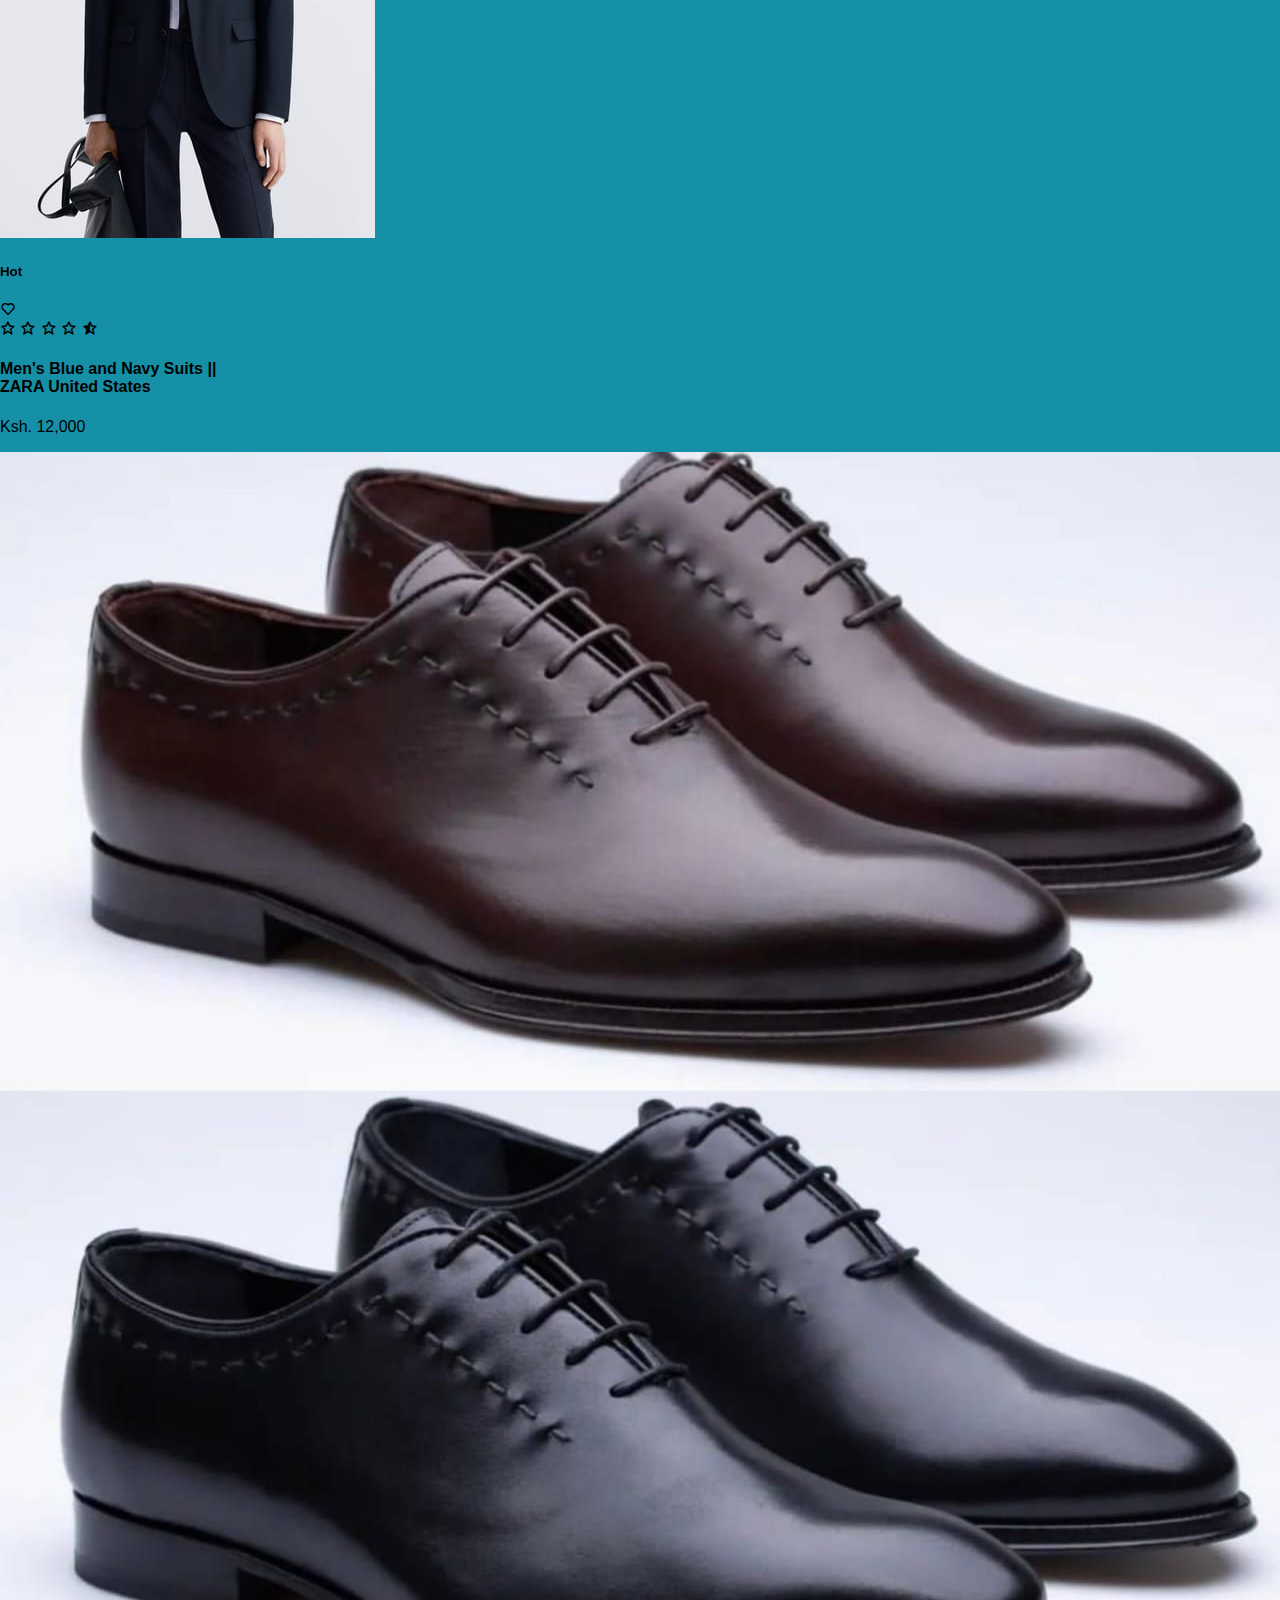
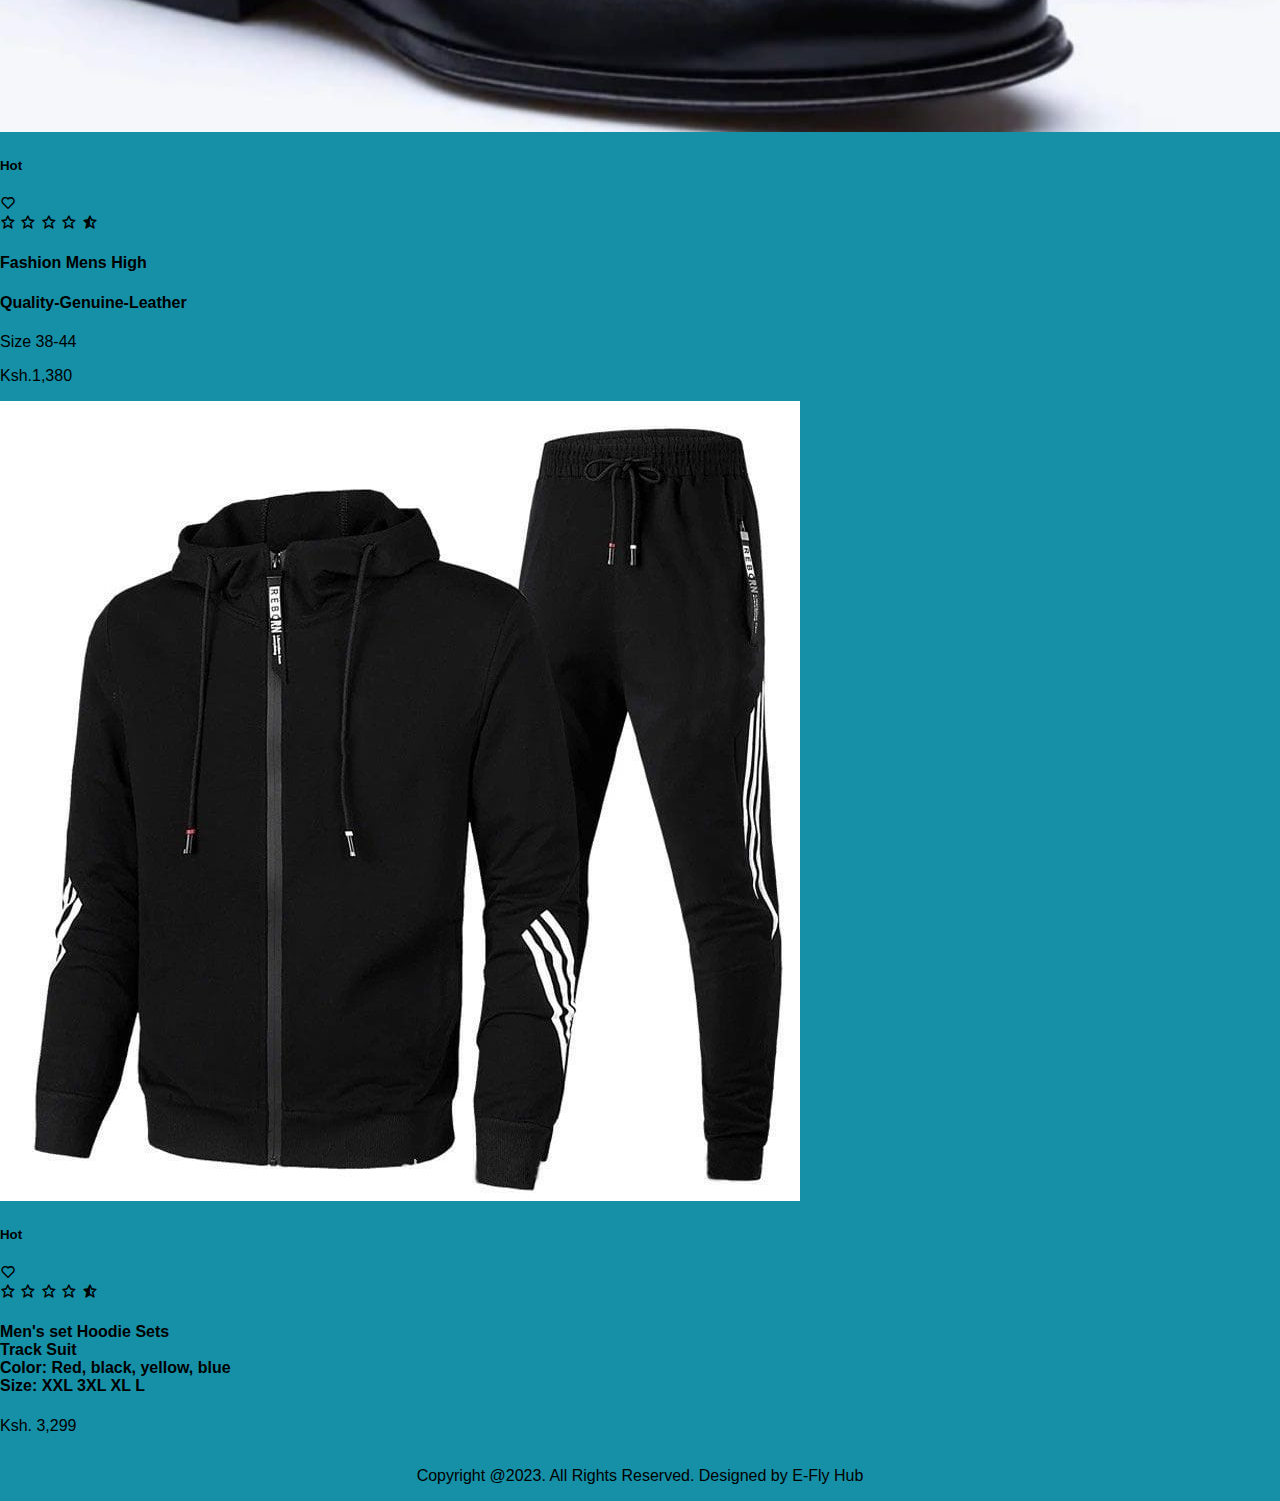
<file: women_clothes.html>
<!DOCTYPE html>
<html lang="en">
<head>
    <meta charset="UTF-8">
    <meta http-equiv="X-UA-Compatible" content="IE=edge">
    <meta name="viewport" content="width=device-width, initial-scale=1.0">
    <title>Fashion Moven</title>

    <!--CSS-link-->

    <link rel="stylesheet" href="style.css">

    <link rel="preconnect" href="https://fonts.googleapis.com">
<link rel="preconnect" href="https://fonts.gstatic.com" crossorigin>
<link href="https://fonts.googleapis.com/css2?family=Jost:wght@100;200;300;400;700&display=swap" rel="stylesheet">

<link rel="stylesheet" href="https://cdnjs.cloudflare.com/ajax/libs/font-awesome/6.4.2/css/all.min.css" 
integrity="sha512-z3gLpd7yknf1YoNbCzqRKc4qyor8gaKU1qmn+CShxbuBusANI9QpRohGBreCFkKxLhei6S9CQXFEbbKuqLg0DA==" crossorigin="anonymous" 
referrerpolicy="no-referrer" />

<link rel="stylesheet"
  href="https://unpkg.com/boxicons@latest/css/boxicons.min.css">

</head>
<body>
    
    <header>
        <a href="#" class="logo"><img src="logo/logo1.jpeg" alt="Fashion"</a>

        <ul class="navmenu">
            <li><a href="index.html">Home</a></li>
            <li><a href="women_clothes.html"> Women Clothes</a></li>
            
        </ul>

        <div class="nav-icon">
            <a href="#"><i class='bx bx-search'></i></a>
            <a href="#"><i class='bx bx-user' ></i></a>
            <a href="#"><i class='bx bx-cart' ></i></a>
            
            <div class="bx bx-menu" id="menu-icon"></div>
        </div>

    </header>
    <section class="main-home">
        <div class="main-text">
            <h5>Summer Collection</h5>
            <h1>New Summer <br> Collection 2023</h1>
            <p>There's Nothing like Trend</p>

            <a href="#" class="main-btn">Shop Now <i class='bx bx-right-arrow-alt' ></i></a>
        </div>

        <div class="down-arrow">
            <a href="#trending" class="down"><i class='bx bx-down-arrow-alt' ></i></a>
        </div>
    </section>

    


<br><br><br>
    <!--trending product section-->

    <section class="ternding-products" id="trending">
        <div class="center-text">
          <br><br>
            <h2 style="margin-bottom: 17px;"> Hot Collections; <span> Display</span></h2>
        </div>

        <div class="products">

        
            <div class="row">
                <img src="logo/009.jpeg" alt="">
                <div class="product-text">
                    <h5>Hot</h5>
                </div>

                <div class="heart-icon">
                    <i class="bx bx-heart"></i>
                </div>

                <div class="ratting">
                    <i class="bx bx-star"></i>
                    <i class="bx bx-star"></i>
                    <i class="bx bx-star"></i>
                    <i class="bx bx-star"></i>
                    <i class="bx bxs-star-half"></i>
                </div>

                <div class="price">
                    <h4>T-shirt Men Polos<br>Medium Size</h4>
                    <p>Ksh. 1209</p>
                </div>
            </div>
       
       
        
            <!--image 7-->
        
            <div class="row">
                <img src="logo/suit.jpg" alt="">
                <div class="product-text">
                    <h5>Hot</h5>
                </div>

                <div class="heart-icon">
                    <i class="bx bx-heart"></i>
                </div>

                <div class="ratting">
                    <i class="bx bx-star"></i>
                    <i class="bx bx-star"></i>
                    <i class="bx bx-star"></i>
                    <i class="bx bx-star"></i>
                    <i class="bx bxs-star-half"></i>
                </div>

                <div class="price">
                    <h4>Men's Blue and Navy Suits ||<br>ZARA United States</h4>
                    <p>Ksh. 12,000</p>
                </div>
            </div>
        
            <!--image 8-->
        
            <div class="row">
                <img src="Shoes/1 (58).jpg" alt="">
                <div class="product-text">
                    <h5>Hot</h5>
                </div>

                <div class="heart-icon">
                    <i class="bx bx-heart"></i>
                </div>

                <div class="ratting">
                    <i class="bx bx-star"></i>
                    <i class="bx bx-star"></i>
                    <i class="bx bx-star"></i>
                    <i class="bx bx-star"></i>
                    <i class="bx bxs-star-half"></i>
                </div>

                <div class="price">
                    <h4>Fashion Mens High</h4>
                    <h4>Quality-Genuine-Leather</h4>
                    <p>Size 38-44</p>
                    <p>Ksh.1,380</p>
                </div>
            </div>
        
         

            <div class="row">
                <img src="Sweat pant and hoddies/3 (1).jpg" alt="">
                <div class="product-text">
                    <h5>Hot</h5>
                </div>

                <div class="heart-icon">
                    <i class="bx bx-heart"></i>
                </div>

                <div class="ratting">
                    <i class="bx bx-star"></i>
                    <i class="bx bx-star"></i>
                    <i class="bx bx-star"></i>
                    <i class="bx bx-star"></i>
                    <i class="bx bxs-star-half"></i>
                </div>

                <div class="price">
                    <h4>Men's set Hoodie Sets<br>Track Suit<br>
                    Color: Red, black, yellow, blue<br>
                Size: XXL 3XL XL L</h4>
                    <p>Ksh. 3,299</p>
                </div>
            </div>
        
    
        </div>

    </section>

   

    <div class="end-text">
        <p>Copyright @2023. All Rights Reserved. Designed by E-Fly Hub</p>
    </div>

<script src="java.js"></script>
</body>
</html>
</file>
<file: all.css>
*{
    margin: 0;
    padding: 0;
    box-sizing: border-box;
    scroll-behavior: smooth;
    font-family: 'Jost', sans-serif;
    list-style: none;
    text-decoration: none;
}

header{
    position: fixed;
    width: 100%;
    top: 0;
    right: 0;
    z-index: 1000;
    display: flex;
    align-items: center;
    justify-content: space-between;
    padding: 20px 10%;
}

.logo img{
    max-width: 50px;
    height: auto;
    border-radius: 50%;
}

.navmenu{
    display: flex;
}
.navmenu a{
    color: #2c2c22;
    font-size: 16px;
    text-transform: capitalize;
    padding: 10px 20px;
    font-weight: 400;
    transition: all .42s ease;
}

.navmenu a:hover{
    color: #ee1c47;
}

.nav-icon{
    display: flex;
    align-items: center;
}

.nav-icon i{
    margin-right: 20px;
    color: #2c2c22;
    font-size: 25px;
    font-weight: 400;
    transition: all .42s ease;
}

.nav-icon i:hover{
    transform: scale(1.1);
    color: #ee1c47;
}

#menu-icon{
    font-size: 35px;
    color: #2c2c22;
    z-index: 10001;
    cursor: pointer;
}

section{
    padding: 5% 10%;
}
.main-home{
    width: 100%;
    height: 100vh;
    background-image: url(logo/bg2.jpg);
    background-position: center;
    background-size: cover;
    display: grid;
    grid-template-columns: repeat(1, 1fr);
    align-items: center;
    
}

.main-text h5{
    color: #ee1c47;
    font-size: 16px;
    text-transform: capitalize;
    font-weight: 500;
}

.main-text h1{
    color: #000;
    font-size: 65px;
    text-transform: capitalize;
    line-height: 1.1;
    font-weight: 600;
    margin: 6px 0 10px;
}
.main-text p{
    color: #333c56;
    font-size: 20px;
    font-style: italic;
    margin-bottom: 20px;
}
.main-btn{
    display: inline-block;
    color: #111;
    font-size: 16px;
    font-weight: 500;
    text-transform: capitalize;
    border: 2px solid #111;
    padding: 12px 25px;
    transition: all .42s ease;
}

.main-btn:hover{
    background-color: #000;
    color: #fff;
}
.main-btn i{
    vertical-align: middle;
}
.down-arrow{
    position: absolute;
    top: 85%;
    right: 11%;
}
.down i{
    font-size: 30px;
    color: #2c2c2c;
    border: 2px solid #2c2c2c;
    border-radius: 50px;
    padding: 12px 12px;
}

header.sticky{
    background: #fff;
    padding: 20px 10%;
    box-shadow: 0px 0px rgb(0 0 0 / 10%);
}

/*trending-section-css*/

.center-text h2{
    color: #111;
    font-size: 28px;
    text-transform: capitalize;
    text-align: center;
    margin-bottom: 30px;
}

.center-text span{
    color: #ee1c47;
}
.products{
    display: grid;
    grid-template-columns: repeat(auto-fit, minmax(260px, auto));
    gap: 2rem;
}
.row{
    position: relative;
    transition: all .40s;
}
.row img{
    width: 70%;
    height: auto;
    transition: all .40s;
}
.row img:hover{
    transform: scale(0.9);
}
.product-text h5{
    position: absolute;
    top: 13px;
    left: 13px;
    color: #fff;
    font-size: 12px;
    font-weight: 500;
    text-transform: uppercase;
    background-color: #27b737;
    padding: 3px 10px;
    border-radius: 2px;
}

.heart-icon{
    position: absolute;
    right: 2.8cm;
    font-size: 20px;
}
.heart-icon:hover{
    color: #ee1c47;
}
.ratting i{
    color: #ff8c00;
    font-size: 18px;
}
.price h4{
    color: #111;
    font-size: 16px;
    text-transform: capitalize;
    font-weight: 400;
}
.price p{
    color: #151515;
    font-size: 14px;
    font-weight: 600;
}
.client-reviews{
    background-color: #f3f4f691;
}
.reviews{
    text-align: center;
}
.reviews h3{
    color: #111;
    font-size: 25px;
    text-transform: capitalize;
    text-align: center;
    font-weight: 700;
}
.reviews img{
    width: 70px;
    height: 70px;
    border-radius: 50px;
    margin: 10px o;
}
.reviews p{
    color: #707070;
    font-size: 16px;
    font-weight: 400;
    line-height: 25px;
    margin-bottom: 10px;
}
.reviews h2{
    font-size: 22px;
    color: #000;
    font-weight: 400;
    text-transform: capitalize;
    margin-bottom: 2px;
}

/*update-section-css*/

.update-center-text h2{
    text-align: center;
    color: #111;
    font-size: 25px;
    text-transform: capitalize;
    font-weight: 700;
    margin-bottom: 30px;
}
.cart img{
    width: 300px;
    height: 300px;
    border-radius: 5px;
}
.update-cart{
    display: grid;
    grid-template-columns: repeat(auto-fit, minmax(260px, auto));
    gap: 1rem;
}
.cart h5{
    color: #636872;
    font-size: 14px;
    text-transform: capitalize;
    font-weight: 500;
}
.cart h4{
    color: #111;
    font-size: 18px;
    font-weight: 600;
}
.cart p{
    color: #707070;
    font-size: 14px;
    max-width: 380px;
    line-height: 25px;
    margin-bottom: 12px;
}
.cart h6{
    color: #151515;
    font-size: 14px;
    font-weight: 500;
}

/*contact-section*/

.contact{
    background-color: #95979bd0;
    border-radius: 15px;
    margin-left: 10px;
}
.contact-info{
    display: grid;
    grid-template-columns: repeat(auto-fit,minmax(160px, auto));
    gap: 3rem;
}
.first-info img{
    width: 140px;
    height: 70px;
    border-radius: 10px;
}
.contact-info h4{
    color: #212529;
    font-size: 14px;
    text-transform: uppercase;
    margin-bottom: 10px;
}
.contact-info p{
    color: #565656;
    font-size: 14px;
    font-weight: 400;
    text-transform: capitalize;
    line-height: 1.5;
    margin-bottom: 10px;
    cursor: pointer;
    transition: all .42s;
}
.contact-info p:hover{
    color: #ee1c47;
}
.social-icon i{
    color: #565656;
    margin-right: 10px;
    font-size: 20px;
    transition: all .42s;
}
.social-icon i:hover{
    transform: scale(1.3);
}
.end-text{
    background-color: #edfff1;
    text-align: center;
    padding: 20px;
}
.end-text p{
    color: #111;
    text-transform: capitalize;
}

/*responsive css*/

@media(max-width:890px){
    header{
        padding: 20px 3%;
        transition: .4s;
    }
}
@media(max-width:630px){
    .main-text h1{
        font-size: 50px;
        transition: .4s;
    }
    .main-text p{
        font-size: 18px;
        transition: .4s;
    }
    .main-btn{
        padding: 10px 20px;
        transition: .4s;
    }
}

@media(max-width:750px){
    .navmenu{
        position: absolute;
        top: 100%;
        right: -100%;
        width: 300px;
        height: 130vh;
        background: #edfff1;
        display: flex;
        flex-direction: column;
        align-items: center;
        padding: 120px 30px;
        transition: all .42s;
    }
    .navmenu a{
        display: block;
        margin: 18px 0;
    }
    .navmenu.open{
        right: 0;
    }
}





/*tablesssss*/



  

  table {
    border-collapse: collapse;
    margin-bottom: 20px;
    width: 56%;
  }

  th, td {
    border: 1px solid #ddd;
    padding: 8px;
    text-align: left;
  }

  th {
    background-color: #f2f2f2;
  }
</file>
<file: style.css>
body {
	background: #1690A7;
	display: flex;
	justify-content: center;
	align-items: center;
	height: 100vh;
	flex-direction: column;
}

*{
	font-family: sans-serif;
	box-sizing: border-box;
}

form {
	width: 500px;
	border: 2px solid #ccc;
	padding: 30px;
	background: #fff;
	border-radius: 15px;
}

h2 {
	text-align: center;
	margin-bottom: 40px;
}

input {
	display: block;
	border: 2px solid #ccc;
	width: 95%;
	padding: 10px;
	margin: 10px auto;
	border-radius: 5px;
}
label {
	color: #888;
	font-size: 18px;
	padding: 10px;
}

button {
	float: right;
	background: #555;
	padding: 10px 15px;
	color: #fff;
	border-radius: 5px;
	margin-right: 10px;
	border: none;
}
button:hover{
	opacity: .7;
}
.error {
   background: #F2DEDE;
   color: #A94442;
   padding: 10px;
   width: 95%;
   border-radius: 5px;
   margin: 20px auto;
}

.success {
   background: #D4EDDA;
   color: #40754C;
   padding: 10px;
   width: 95%;
   border-radius: 5px;
   margin: 20px auto;
}

h1 {
	text-align: center;
	color: #fff;
}

.ca {
	font-size: 14px;
	display: inline-block;
	padding: 10px;
	text-decoration: none;
	color: #444;
}
.ca:hover {
	text-decoration: underline;
}
</file>
